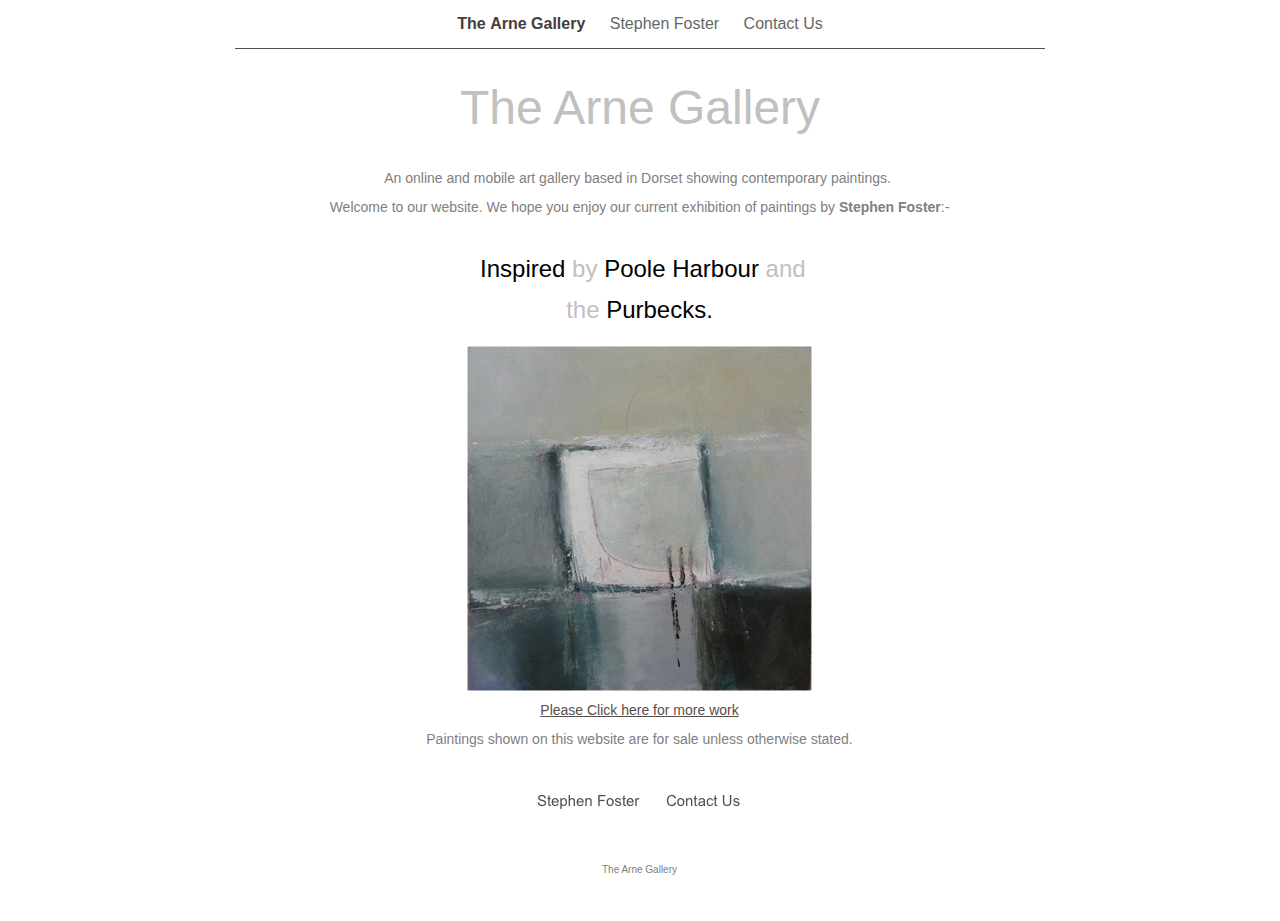
<file: index.html>
<?xml version="1.0" encoding="UTF-8"?><!DOCTYPE html PUBLIC "-//W3C//DTD XHTML 1.0 Transitional//EN" "http://www.w3.org/TR/xhtml1/DTD/xhtml1-transitional.dtd"><html xmlns="http://www.w3.org/1999/xhtml"><head><title></title><meta http-equiv="refresh" content="0;url= The_Arne_Gallery.html" /></head><body></body></html>
</file>
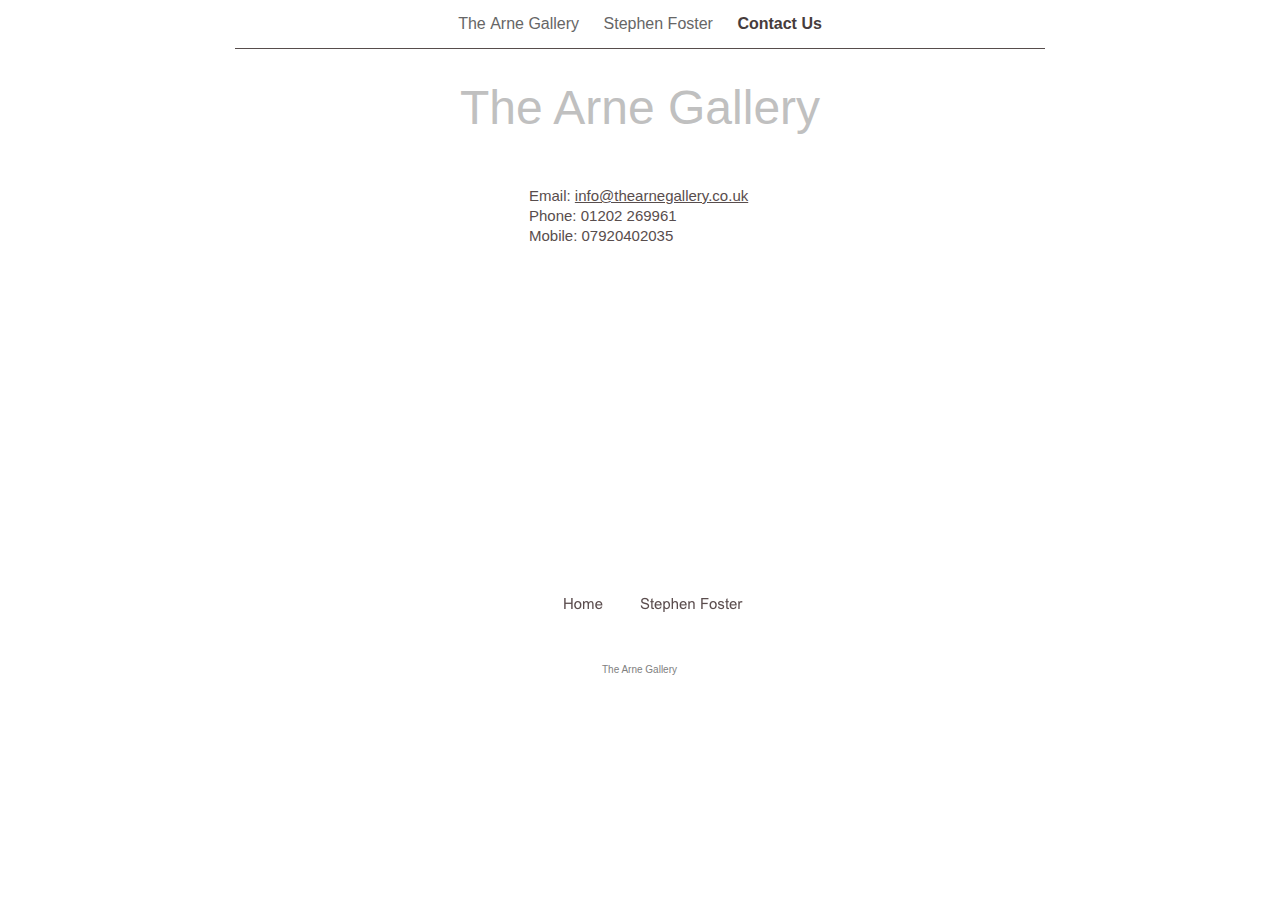
<file: Contact_Us.html>
<?xml version="1.0" encoding="UTF-8"?>
<!DOCTYPE html PUBLIC "-//W3C//DTD XHTML 1.0 Transitional//EN" "http://www.w3.org/TR/xhtml1/DTD/xhtml1-transitional.dtd">


<html xmlns="http://www.w3.org/1999/xhtml" xml:lang="en" lang="en">
  <head><meta http-equiv="Content-Type" content="text/html; charset=UTF-8" />
    
    <meta name="Generator" content="iWeb 3.0.4" />
    <meta name="iWeb-Build" content="local-build-20130107" />
    <meta http-equiv="X-UA-Compatible" content="IE=EmulateIE7" />
    <meta name="viewport" content="width=900" />
    <title>The Arne Gallery</title>
    <link rel="stylesheet" type="text/css" media="screen,print" href="Contact_Us_files/Contact_Us.css" />
    <!--[if lt IE 8]><link rel='stylesheet' type='text/css' media='screen,print' href='Contact_Us_files/Contact_UsIE.css'/><![endif]-->
    <!--[if gte IE 8]><link rel='stylesheet' type='text/css' media='screen,print' href='Media/IE8.css'/><![endif]-->
    <script type="text/javascript" src="Scripts/iWebSite.js"></script>
    <script type="text/javascript" src="Scripts/Widgets/SharedResources/WidgetCommon.js"></script>
    <script type="text/javascript" src="Scripts/Widgets/Navbar/navbar.js"></script>
    <script type="text/javascript" src="Contact_Us_files/Contact_Us.js"></script>
  </head>
  <body style="background: rgb(255, 255, 255); margin: 0pt; " onload="onPageLoad();" onunload="onPageUnload();">
    <div style="text-align: center; ">
      <div style="margin-bottom: 0px; margin-left: auto; margin-right: auto; margin-top: 0px; overflow: hidden; position: relative; word-wrap: break-word;  background: rgb(255, 255, 255); text-align: left; width: 900px; " id="body_content">
        <div style="margin-left: 0px; position: relative; width: 900px; z-index: 0; " id="nav_layer">
          <div style="height: 0px; line-height: 0px; " class="bumper"> </div>
          <div class="com-apple-iweb-widget-navbar flowDefining" id="widget0" style="margin-left: 35px; margin-top: 0px; opacity: 1.00; position: relative; width: 830px; z-index: 1; ">
    
            <div id="widget0-navbar" class="navbar">

      
              <div id="widget0-bg" class="navbar-bg">

        
                <ul id="widget0-navbar-list" class="navbar-list">
 <li></li> 
</ul>
                
      
</div>
              
    
</div>
          </div>
          <script type="text/javascript"><!--//--><![CDATA[//><!--
new NavBar('widget0', 'Scripts/Widgets/Navbar', 'Scripts/Widgets/SharedResources', '.', {"path-to-root": "", "navbar-css": ".navbar {\n\tfont-family: Arial, sans-serif;\n\tfont-size: 1em;\n\tcolor: #666;\n\tmargin: 9px 0px 6px 0px;\n\tline-height: 30px;\n}\n\n.navbar-bg {\n\ttext-align: center;\n}\n\n.navbar-bg ul {\n\tlist-style: none;\n\tmargin: 0px;\n\tpadding: 0px;\n}\n\n\nli {\n\tlist-style-type: none;\n\tdisplay: inline;\n\tpadding: 0px 10px 0px 10px;\n}\n\n\nli a {\n\ttext-decoration: none;\n\tcolor: #666;\n}\n\nli a:visited {\n\ttext-decoration: none;\n\tcolor: #666;\n}\n\nli a:hover\r{\r\n \tcolor: #463C3C;\n\ttext-decoration: none;\r}\n\n\nli.current-page a\r{\r\t color: #463C3C;\n\ttext-decoration: none;\n\tfont-weight: bold;\r\r}\n", "current-page-GUID": "5C5B851E-18E9-443E-B32F-F0ECB9DEE9B2", "isCollectionPage": "NO"});
//--><!]]></script>
          <div style="clear: both; height: 0px; line-height: 0px; " class="spacer"> </div>
        </div>
        <div style="height: 96px; margin-left: 0px; position: relative; width: 900px; z-index: 10; " id="header_layer">
          <div style="height: 0px; line-height: 0px; " class="bumper"> </div>
          <div style="height: 1px; width: 810px;  height: 1px; left: 45px; position: absolute; top: 3px; width: 810px; z-index: 1; " class="tinyText">
            <div style="position: relative; width: 810px; ">
              <img src="Contact_Us_files/shapeimage_1.jpg" alt="" style="height: 1px; left: 0px; position: absolute; top: 0px; width: 810px; " />
            </div>
          </div>
          


          <div id="id1" style="height: 66px; left: 135px; position: absolute; top: 30px; width: 630px; z-index: 1; " class="style_SkipStroke shape-with-text">
            <div class="text-content style_External_630_66" style="padding: 0px; ">
              <div class="style">
                <p style="padding-bottom: 0pt; padding-top: 0pt; " class="paragraph_style">The Arne Gallery</p>
              </div>
            </div>
          </div>
        </div>
        <div style="margin-left: 0px; position: relative; width: 900px; z-index: 5; " id="body_layer">
          <div style="height: 0px; line-height: 0px; " class="bumper"> </div>
          <div id="id2" style="height: 100px; left: 335px; position: absolute; top: 41px; width: 230px; z-index: 1; " class="style_SkipStroke_1 shape-with-text">
            <div class="text-content graphic_textbox_layout_style_default_External_230_100" style="padding: 0px; ">
              <div class="graphic_textbox_layout_style_default">
                <p style="padding-top: 0pt; " class="Body">Email: <a title="mailto:info@thearnegallery.co.uk" href="mailto:info@thearnegallery.co.uk">info@thearnegallery.co.uk</a><br /></p>
                <p class="Body">Phone: 01202 269961<br /></p>
                <p style="padding-bottom: 0pt; " class="Body">Mobile: 07920402035</p>
              </div>
            </div>
          </div>
          


          <div class="tinyText" style="height: 30px; left: 446px; position: absolute; top: 448px; width: 112px; z-index: 1; ">
            <img usemap="#map1" id="shapeimage_2" src="Contact_Us_files/shapeimage_2.png" style="border: none; height: 38px; left: -5px; position: absolute; top: -5px; width: 122px; z-index: 1; " alt="Stephen Foster" title="" /><map name="map1" id="map1"><area href="Stephen_Foster.html" title="Stephen_Foster.html" alt="Stephen_Foster.html" coords="5, 5, 117, 35" /></map>
          </div>
          


          <div class="tinyText" style="height: 30px; left: 369px; position: absolute; top: 448px; width: 51px; z-index: 1; ">
            <img usemap="#map2" id="shapeimage_3" src="Contact_Us_files/shapeimage_3.png" style="border: none; height: 38px; left: -5px; position: absolute; top: -5px; width: 61px; z-index: 1; " alt="Home" title="" /><map name="map2" id="map2"><area href="The_Arne_Gallery.html" title="The_Arne_Gallery.html" alt="The_Arne_Gallery.html" coords="5, 5, 56, 35" /></map>
          </div>
          <div style="height: 480px; line-height: 480px; " class="spacer"> </div>
        </div>
        <div style="height: 100px; margin-left: 0px; position: relative; width: 900px; z-index: 15; " id="footer_layer">
          <div style="height: 0px; line-height: 0px; " class="bumper"> </div>
          <div id="id3" style="height: 24px; left: 359px; position: absolute; top: 38px; width: 181px; z-index: 1; " class="style_SkipStroke_2 shape-with-text">
            <div class="text-content style_External_181_24" style="padding: 0px; ">
              <div class="style_1">
                <p style="padding-bottom: 0pt; padding-top: 0pt; " class="paragraph_style_1"><span style="line-height: 14px; " class="style_2">The Arne Gallery</span></p>
              </div>
            </div>
          </div>
        </div>
      </div>
    </div>
  </body>
</html>
</file>
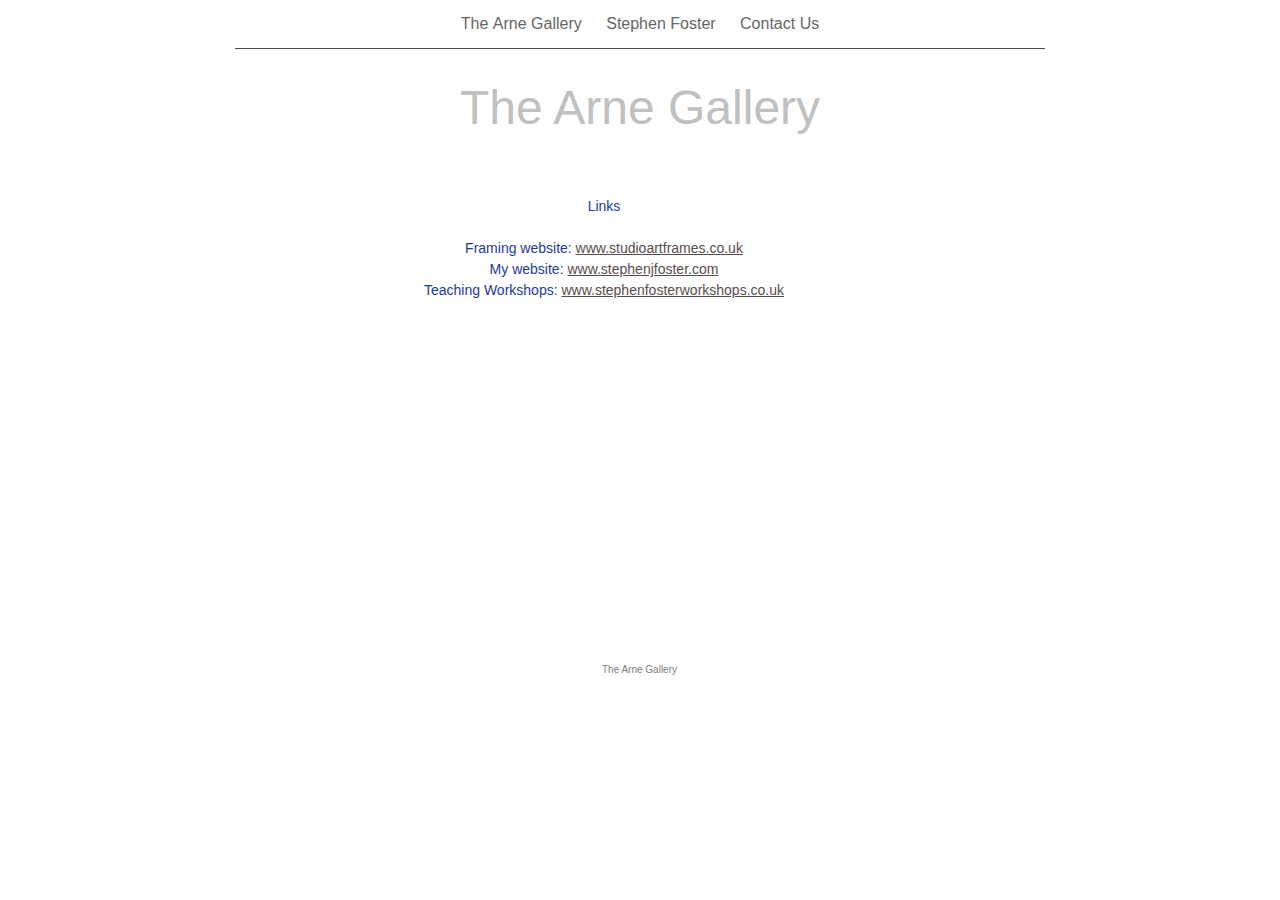
<file: Links.html>
<?xml version="1.0" encoding="UTF-8"?>
<!DOCTYPE html PUBLIC "-//W3C//DTD XHTML 1.0 Transitional//EN" "http://www.w3.org/TR/xhtml1/DTD/xhtml1-transitional.dtd">


<html xmlns="http://www.w3.org/1999/xhtml" xml:lang="en" lang="en">
  <head><meta http-equiv="Content-Type" content="text/html; charset=UTF-8" />
    
    <meta name="Generator" content="iWeb 3.0.4" />
    <meta name="iWeb-Build" content="local-build-20130107" />
    <meta http-equiv="X-UA-Compatible" content="IE=EmulateIE7" />
    <meta name="viewport" content="width=900" />
    <title>The Arne Gallery</title>
    <link rel="stylesheet" type="text/css" media="screen,print" href="Links_files/Links.css" />
    <!--[if lt IE 8]><link rel='stylesheet' type='text/css' media='screen,print' href='Links_files/LinksIE.css'/><![endif]-->
    <!--[if gte IE 8]><link rel='stylesheet' type='text/css' media='screen,print' href='Media/IE8.css'/><![endif]-->
    <script type="text/javascript" src="Scripts/iWebSite.js"></script>
    <script type="text/javascript" src="Scripts/Widgets/SharedResources/WidgetCommon.js"></script>
    <script type="text/javascript" src="Scripts/Widgets/Navbar/navbar.js"></script>
    <script type="text/javascript" src="Links_files/Links.js"></script>
  </head>
  <body style="background: rgb(255, 255, 255); margin: 0pt; " onload="onPageLoad();" onunload="onPageUnload();">
    <div style="text-align: center; ">
      <div style="margin-bottom: 0px; margin-left: auto; margin-right: auto; margin-top: 0px; overflow: hidden; position: relative; word-wrap: break-word;  background: rgb(255, 255, 255); text-align: left; width: 900px; " id="body_content">
        <div style="margin-left: 0px; position: relative; width: 900px; z-index: 0; " id="nav_layer">
          <div style="height: 0px; line-height: 0px; " class="bumper"> </div>
          <div class="com-apple-iweb-widget-navbar flowDefining" id="widget0" style="margin-left: 35px; margin-top: 0px; opacity: 1.00; position: relative; width: 830px; z-index: 1; ">
    
            <div id="widget0-navbar" class="navbar">

      
              <div id="widget0-bg" class="navbar-bg">

        
                <ul id="widget0-navbar-list" class="navbar-list">
 <li></li> 
</ul>
                
      
</div>
              
    
</div>
          </div>
          <script type="text/javascript"><!--//--><![CDATA[//><!--
new NavBar('widget0', 'Scripts/Widgets/Navbar', 'Scripts/Widgets/SharedResources', '.', {"path-to-root": "", "navbar-css": ".navbar {\n\tfont-family: Arial, sans-serif;\n\tfont-size: 1em;\n\tcolor: #666;\n\tmargin: 9px 0px 6px 0px;\n\tline-height: 30px;\n}\n\n.navbar-bg {\n\ttext-align: center;\n}\n\n.navbar-bg ul {\n\tlist-style: none;\n\tmargin: 0px;\n\tpadding: 0px;\n}\n\n\nli {\n\tlist-style-type: none;\n\tdisplay: inline;\n\tpadding: 0px 10px 0px 10px;\n}\n\n\nli a {\n\ttext-decoration: none;\n\tcolor: #666;\n}\n\nli a:visited {\n\ttext-decoration: none;\n\tcolor: #666;\n}\n\nli a:hover\r{\r\n \tcolor: #463C3C;\n\ttext-decoration: none;\r}\n\n\nli.current-page a\r{\r\t color: #463C3C;\n\ttext-decoration: none;\n\tfont-weight: bold;\r\r}\n", "current-page-GUID": "C96F7E11-4A3D-4E47-8D1B-679D85E66A0F", "isCollectionPage": "NO"});
//--><!]]></script>
          <div style="clear: both; height: 0px; line-height: 0px; " class="spacer"> </div>
        </div>
        <div style="height: 96px; margin-left: 0px; position: relative; width: 900px; z-index: 10; " id="header_layer">
          <div style="height: 0px; line-height: 0px; " class="bumper"> </div>
          <div style="height: 1px; width: 810px;  height: 1px; left: 45px; position: absolute; top: 3px; width: 810px; z-index: 1; " class="tinyText">
            <div style="position: relative; width: 810px; ">
              <img src="Links_files/shapeimage_1.jpg" alt="" style="height: 1px; left: 0px; position: absolute; top: 0px; width: 810px; " />
            </div>
          </div>
          


          <div id="id1" style="height: 66px; left: 135px; position: absolute; top: 30px; width: 630px; z-index: 1; " class="style_SkipStroke shape-with-text">
            <div class="text-content style_External_630_66" style="padding: 0px; ">
              <div class="style">
                <p style="padding-bottom: 0pt; padding-top: 0pt; " class="paragraph_style">The Arne Gallery</p>
              </div>
            </div>
          </div>
        </div>
        <div style="margin-left: 0px; position: relative; width: 900px; z-index: 5; " id="body_layer">
          <div style="height: 0px; line-height: 0px; " class="bumper"> </div>
          <div id="id2" style="height: 151px; left: 185px; position: absolute; top: 51px; width: 458px; z-index: 1; " class="style_SkipStroke_1 shape-with-text">
            <div class="text-content graphic_textbox_layout_style_default_External_458_151" style="padding: 0px; ">
              <div class="graphic_textbox_layout_style_default">
                <p style="padding-top: 0pt; " class="paragraph_style_1">Links<br /></p>
                <p class="paragraph_style_1"> <br /></p>
                <p class="paragraph_style_1">Framing website: <a title="http://stephenjfoster.us4.list-manage1.com/track/click?u=653d0292a939ddac9b55a6c0a&amp;id=831e74eee6&amp;e=3d2fd43b31" href="http://stephenjfoster.us4.list-manage1.com/track/click?u=653d0292a939ddac9b55a6c0a&amp;id=831e74eee6&amp;e=3d2fd43b31">www.studioartframes.co.uk</a><br /></p>
                <p class="paragraph_style_1">My website: <a title="http://stephenjfoster.us4.list-manage.com/track/click?u=653d0292a939ddac9b55a6c0a&amp;id=2cb49c782d&amp;e=3d2fd43b31" href="http://stephenjfoster.us4.list-manage.com/track/click?u=653d0292a939ddac9b55a6c0a&amp;id=2cb49c782d&amp;e=3d2fd43b31">www.stephenjfoster.com</a><br /></p>
                <p style="padding-bottom: 0pt; " class="paragraph_style_1">Teaching Workshops: <a title="http://www.stephenfosterworkshops.co.uk" href="http://www.stephenfosterworkshops.co.uk">www.stephenfosterworkshops.co.uk</a></p>
              </div>
            </div>
          </div>
          <div style="height: 480px; line-height: 480px; " class="spacer"> </div>
        </div>
        <div style="height: 100px; margin-left: 0px; position: relative; width: 900px; z-index: 15; " id="footer_layer">
          <div style="height: 0px; line-height: 0px; " class="bumper"> </div>
          <div id="id3" style="height: 24px; left: 359px; position: absolute; top: 38px; width: 181px; z-index: 1; " class="style_SkipStroke_2 shape-with-text">
            <div class="text-content style_External_181_24" style="padding: 0px; ">
              <div class="style_1">
                <p style="padding-bottom: 0pt; padding-top: 0pt; " class="paragraph_style_2"><span style="line-height: 14px; " class="style_2">The Arne Gallery</span></p>
              </div>
            </div>
          </div>
        </div>
      </div>
    </div>
  </body>
</html>
</file>
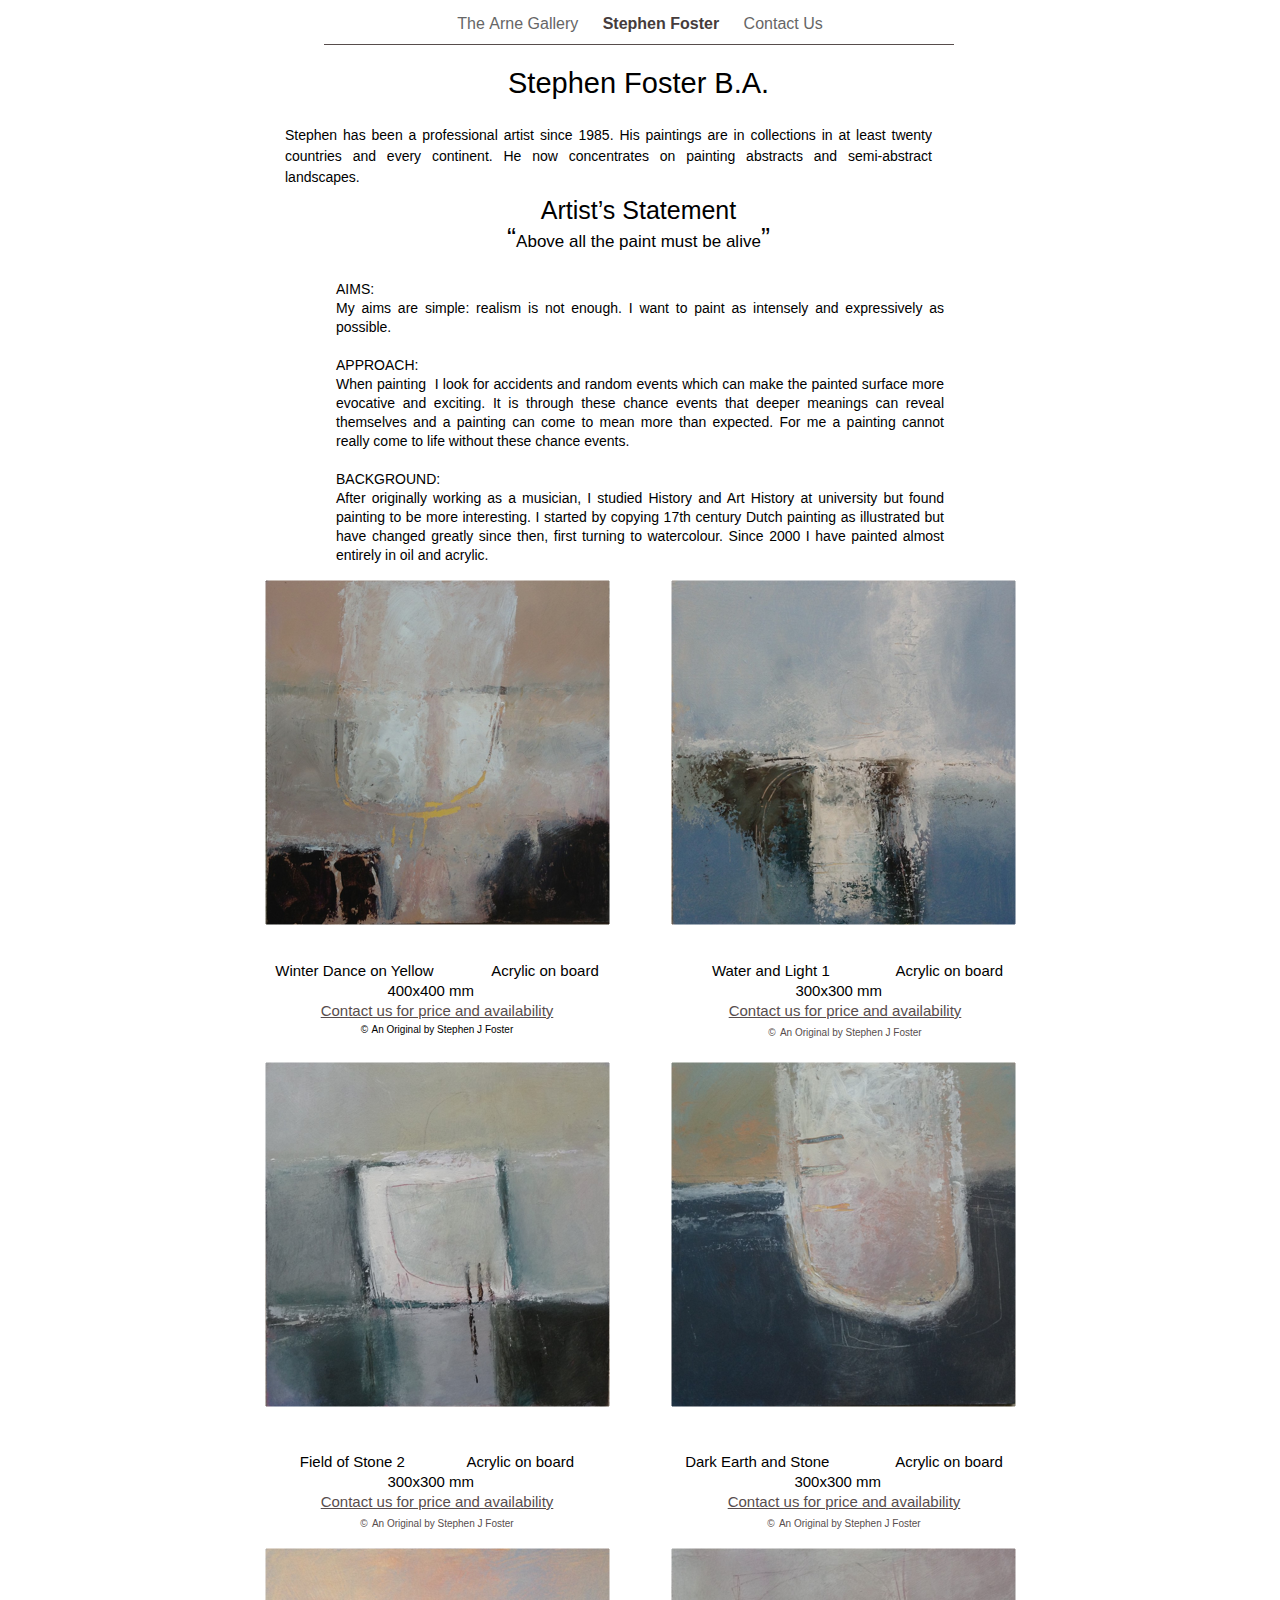
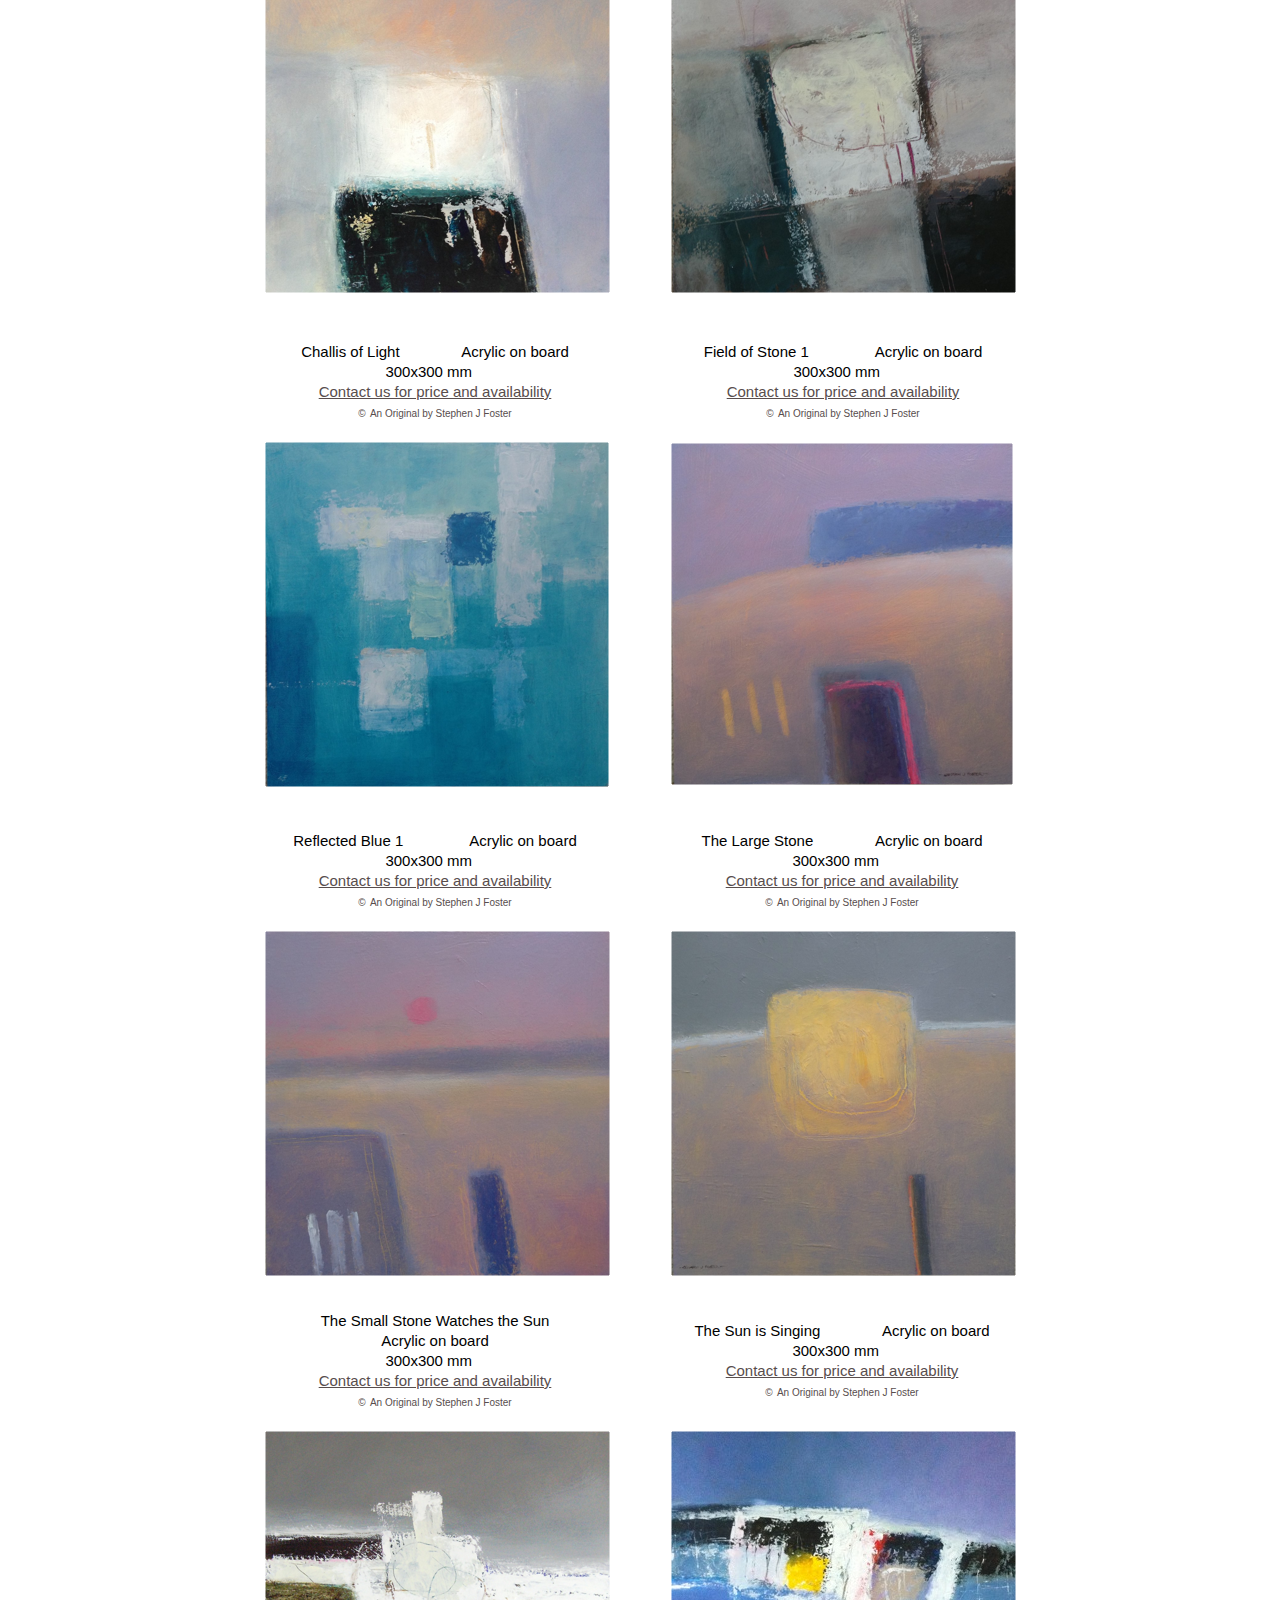
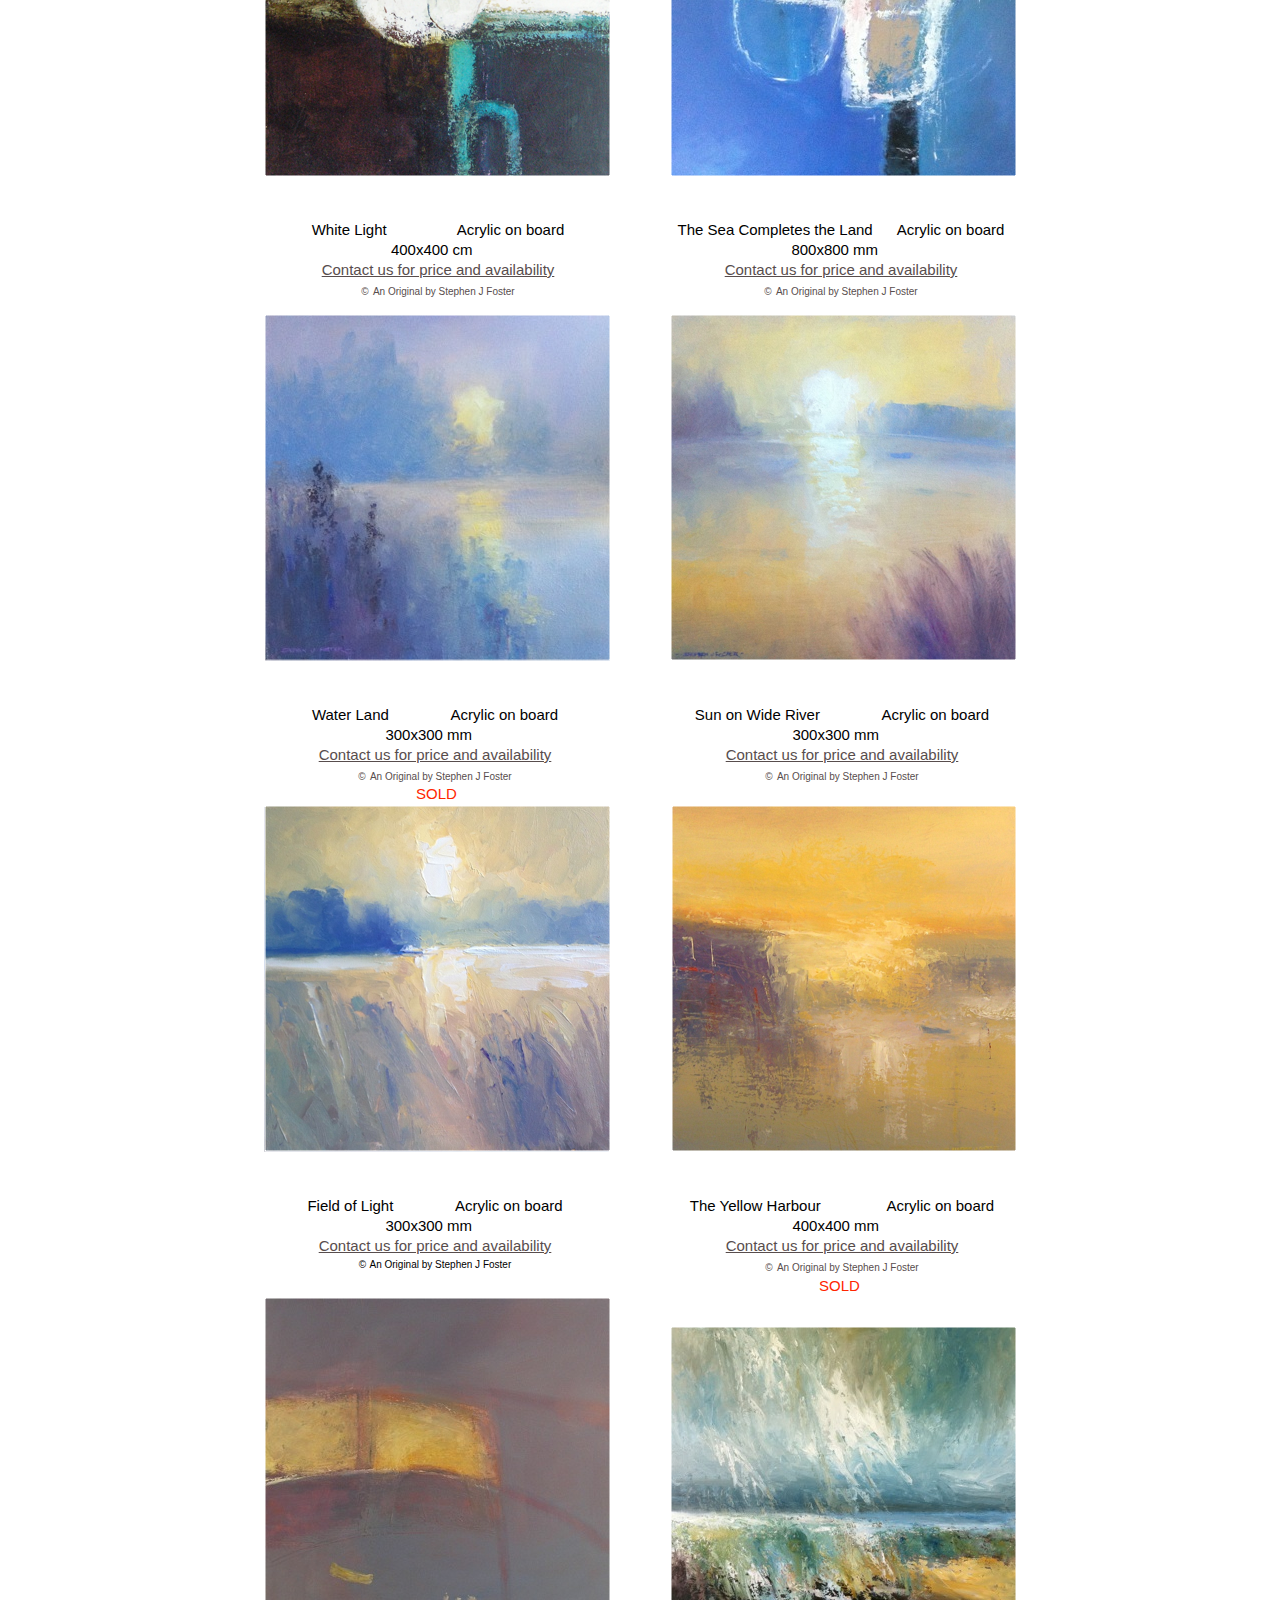
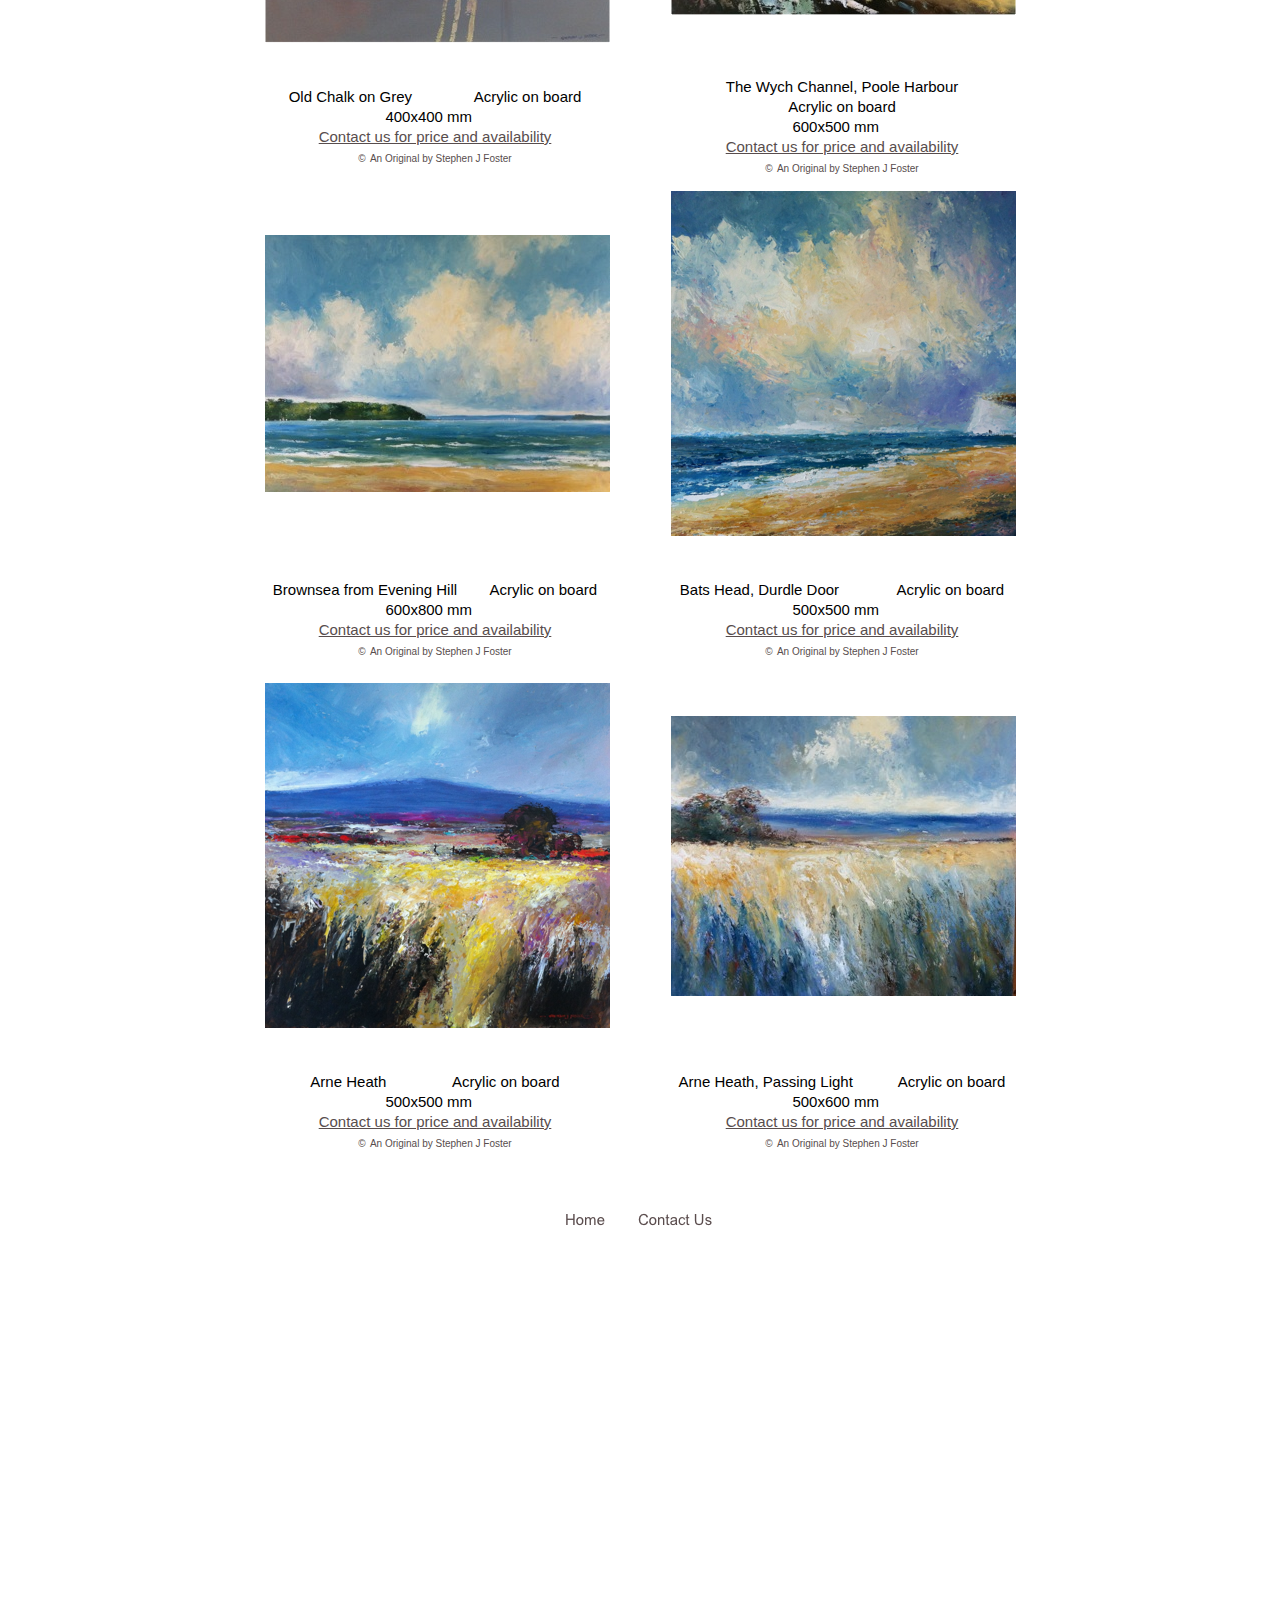
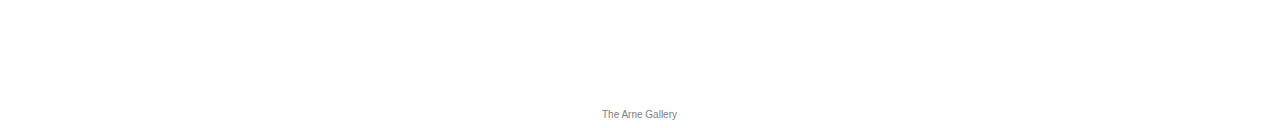
<file: Stephen_Foster.html>
<?xml version="1.0" encoding="UTF-8"?>
<!DOCTYPE html PUBLIC "-//W3C//DTD XHTML 1.0 Transitional//EN" "http://www.w3.org/TR/xhtml1/DTD/xhtml1-transitional.dtd">


<html xmlns="http://www.w3.org/1999/xhtml" xml:lang="en" lang="en">
  <head><meta http-equiv="Content-Type" content="text/html; charset=UTF-8" />
    
    <meta name="Generator" content="iWeb 3.0.4" />
    <meta name="iWeb-Build" content="local-build-20130107" />
    <meta http-equiv="X-UA-Compatible" content="IE=EmulateIE7" />
    <meta name="viewport" content="width=800" />
    <title>Stephen Foster</title>
    <link rel="stylesheet" type="text/css" media="screen,print" href="Stephen_Foster_files/Stephen_Foster.css" />
    <!--[if lt IE 8]><link rel='stylesheet' type='text/css' media='screen,print' href='Stephen_Foster_files/Stephen_FosterIE.css'/><![endif]-->
    <!--[if gte IE 8]><link rel='stylesheet' type='text/css' media='screen,print' href='Media/IE8.css'/><![endif]-->
    <script type="text/javascript" src="Scripts/iWebSite.js"></script>
    <script type="text/javascript" src="Scripts/Widgets/SharedResources/WidgetCommon.js"></script>
    <script type="text/javascript" src="Scripts/Widgets/Navbar/navbar.js"></script>
    <script type="text/javascript" src="Scripts/iWebImage.js"></script>
    <script type="text/javascript" src="Stephen_Foster_files/Stephen_Foster.js"></script>
  </head>
  <body style="background: rgb(255, 255, 255); margin: 0pt; " onload="onPageLoad();" onunload="onPageUnload();">
    <div style="text-align: center; ">
      <div style="margin-bottom: 0px; margin-left: auto; margin-right: auto; margin-top: 0px; overflow: hidden; position: relative; word-wrap: break-word;  background: transparent; text-align: left; width: 800px; " id="body_content">
        <div style="float: left; height: 0px; line-height: 0px; margin-left: 0px; position: relative; width: 800px; z-index: 10; " id="header_layer">
          <div style="height: 0px; line-height: 0px; " class="bumper"> </div>
        </div>
        <div style="margin-left: 0px; position: relative; width: 800px; z-index: 0; " id="nav_layer">
          <div style="height: 0px; line-height: 0px; " class="bumper"> </div>
          <div class="com-apple-iweb-widget-navbar flowDefining" id="widget0" style="margin-left: 63px; margin-top: 0px; opacity: 1.00; position: relative; width: 674px; z-index: 1; ">
    
            <div id="widget0-navbar" class="navbar">

      
              <div id="widget0-bg" class="navbar-bg">

        
                <ul id="widget0-navbar-list" class="navbar-list">
 <li></li> 
</ul>
                
      
</div>
              
    
</div>
          </div>
          <script type="text/javascript"><!--//--><![CDATA[//><!--
new NavBar('widget0', 'Scripts/Widgets/Navbar', 'Scripts/Widgets/SharedResources', '.', {"path-to-root": "", "navbar-css": ".navbar {\n\tfont-family: Arial, sans-serif;\n\tfont-size: 1em;\n\tcolor: #666;\n\tmargin: 9px 0px 6px 0px;\n\tline-height: 30px;\n}\n\n.navbar-bg {\n\ttext-align: center;\n}\n\n.navbar-bg ul {\n\tlist-style: none;\n\tmargin: 0px;\n\tpadding: 0px;\n}\n\n\nli {\n\tlist-style-type: none;\n\tdisplay: inline;\n\tpadding: 0px 10px 0px 10px;\n}\n\n\nli a {\n\ttext-decoration: none;\n\tcolor: #666;\n}\n\nli a:visited {\n\ttext-decoration: none;\n\tcolor: #666;\n}\n\nli a:hover\r{\r\n \tcolor: #463C3C;\n\ttext-decoration: none;\r}\n\n\nli.current-page a\r{\r\t color: #463C3C;\n\ttext-decoration: none;\n\tfont-weight: bold;\r\r}\n", "current-page-GUID": "CC3C1F9E-E5CE-410D-A14F-8D01F12A8263", "isCollectionPage": "NO"});
//--><!]]></script>
          <div style="clear: both; height: 0px; line-height: 0px; " class="spacer"> </div>
        </div>
        <div style="margin-left: 0px; position: relative; width: 800px; z-index: 5; " id="body_layer">
          <div style="height: 0px; line-height: 0px; " class="bumper"> </div>
          <div style="height: 1px; width: 630px;  height: 1px; left: 84px; position: absolute; top: -1px; width: 630px; z-index: 1; " class="tinyText">
            <div style="position: relative; width: 630px; ">
              <img src="Stephen_Foster_files/shapeimage_1.jpg" alt="" style="height: 1px; left: 0px; position: absolute; top: 0px; width: 630px; " />
            </div>
          </div>
          


          <div id="id1" style="height: 44px; left: 264px; position: absolute; top: 16px; width: 271px; z-index: 1; " class="style_SkipStroke shape-with-text">
            <div class="text-content graphic_textbox_layout_style_default_External_271_44" style="padding: 0px; ">
              <div class="graphic_textbox_layout_style_default">
                <p style="padding-bottom: 0pt; padding-top: 0pt; " class="paragraph_style">Stephen Foster B.A.</p>
              </div>
            </div>
          </div>
          


          <div id="id2" style="height: 106px; left: 437px; position: absolute; top: 912px; width: 336px; z-index: 1; " class="style_SkipStroke shape-with-text">
            <div class="text-content graphic_textbox_layout_style_default_External_336_106" style="padding: 0px; ">
              <div class="graphic_textbox_layout_style_default">
                <p style="padding-top: 0pt; " class="paragraph_style_1"><span class="style">       Water and Light 1                Acrylic on board  <br /></span></p>
                <p class="paragraph_style_1"><span class="style">300x300 mm    <br /></span></p>
                <p class="paragraph_style_2"><a title="Contact_Us.html" href="Contact_Us.html">Contact us for price and availability</a> <br /></p>
                <p class="paragraph_style_2"><span style="line-height: 14px; " class="style_1">©</span> <span style="line-height: 14px; " class="style_1">An Original by Stephen J Foster</span><br /></p>
              </div>
            </div>
          </div>
          


          <div id="id3" style="height: 102px; left: 29px; position: absolute; top: 912px; width: 336px; z-index: 1; " class="style_SkipStroke shape-with-text">
            <div class="text-content graphic_textbox_layout_style_default_External_336_102" style="padding: 0px; ">
              <div class="graphic_textbox_layout_style_default">
                <p style="padding-top: 0pt; " class="paragraph_style_2"><span class="style">Winter Dance on Yellow              Acrylic on board <br /></span></p>
                <p class="paragraph_style_2"><span class="style">400x400 mm    <br /></span></p>
                <p class="paragraph_style_2"><a title="Contact_Us.html" href="Contact_Us.html">Contact us for price and availability</a><br /></p>
                <p class="paragraph_style_3"><span style="line-height: 14px; " class="style_1">©</span> <span style="line-height: 14px; " class="style_1">An Original by Stephen J Foster</span><br /></p>
              </div>
            </div>
          </div>
          


          <div style="height: 345px; width: 344px;  height: 345px; left: 25px; position: absolute; top: 1997px; width: 344px; z-index: 1; " class="tinyText stroke_0">
            <div style="position: relative; width: 344px; ">
              <img src="Stephen_Foster_files/shapeimage_2.png" alt="" style="height: 345px; left: 0px; position: absolute; top: 0px; width: 344px; " />
            </div>
          </div>
          


          <div id="id4" style="height: 106px; left: 29px; position: absolute; top: 1403px; width: 336px; z-index: 1; " class="style_SkipStroke shape-with-text">
            <div class="text-content graphic_textbox_layout_style_default_External_336_106" style="padding: 0px; ">
              <div class="graphic_textbox_layout_style_default">
                <p style="padding-top: 0pt; " class="paragraph_style_2"><span class="style">Field of Stone 2               Acrylic on board <br /></span></p>
                <p class="paragraph_style_2"><span class="style">300x300 mm    <br /></span></p>
                <p class="paragraph_style_2"><a title="Contact_Us.html" href="Contact_Us.html">Contact us for price and availability</a> <br /></p>
                <p class="paragraph_style_2"><span style="line-height: 14px; " class="style_1">©</span> <span style="line-height: 14px; " class="style_1">An Original by Stephen J Foster</span><br /></p>
              </div>
            </div>
          </div>
          


          <div style="height: 345px; width: 345px;  height: 345px; left: 431px; position: absolute; top: 1017px; width: 345px; z-index: 1; " class="tinyText stroke_1">
            <div style="position: relative; width: 345px; ">
              <img src="Stephen_Foster_files/shapeimage_3.png" alt="" style="height: 345px; left: 0px; position: absolute; top: 0px; width: 345px; " />
            </div>
          </div>
          


          <div style="height: 345px; width: 345px;  height: 345px; left: 25px; position: absolute; top: 1017px; width: 345px; z-index: 1; " class="tinyText stroke_2">
            <div style="position: relative; width: 345px; ">
              <img src="Stephen_Foster_files/shapeimage_4.png" alt="" style="height: 345px; left: 0px; position: absolute; top: 0px; width: 345px; " />
            </div>
          </div>
          


          <div style="height: 345px; width: 345px;  height: 345px; left: 431px; position: absolute; top: 535px; width: 345px; z-index: 1; " class="tinyText stroke_3">
            <div style="position: relative; width: 345px; ">
              <img src="Stephen_Foster_files/shapeimage_5.png" alt="" style="height: 345px; left: 0px; position: absolute; top: 0px; width: 345px; " />
            </div>
          </div>
          


          <div id="id5" style="height: 106px; left: 436px; position: absolute; top: 1403px; width: 336px; z-index: 1; " class="style_SkipStroke shape-with-text">
            <div class="text-content graphic_textbox_layout_style_default_External_336_106" style="padding: 0px; ">
              <div class="graphic_textbox_layout_style_default">
                <p style="padding-top: 0pt; " class="paragraph_style_2"><span class="style">Dark Earth and Stone                Acrylic on board <br /></span></p>
                <p class="paragraph_style_2"><span class="style">300x300 mm    <br /></span></p>
                <p class="paragraph_style_2"><a title="Contact_Us.html" href="Contact_Us.html">Contact us for price and availability</a> <br /></p>
                <p class="paragraph_style_2"><span style="line-height: 14px; " class="style_1">©</span> <span style="line-height: 14px; " class="style_1">An Original by Stephen J Foster</span><br /></p>
              </div>
            </div>
          </div>
          


          <div id="id6" style="height: 106px; left: 27px; position: absolute; top: 2382px; width: 336px; z-index: 1; " class="style_SkipStroke shape-with-text">
            <div class="text-content graphic_textbox_layout_style_default_External_336_106" style="padding: 0px; ">
              <div class="graphic_textbox_layout_style_default">
                <p style="padding-top: 0pt; " class="paragraph_style_2"><span class="style">Reflected Blue 1                Acrylic on board <br /></span></p>
                <p class="paragraph_style_2"><span class="style">300x300 mm    <br /></span></p>
                <p class="paragraph_style_2"><a title="Contact_Us.html" href="Contact_Us.html">Contact us for price and availability</a> <br /></p>
                <p class="paragraph_style_2"><span style="line-height: 14px; " class="style_1">©</span> <span style="line-height: 14px; " class="style_1">An Original by Stephen J Foster</span><br /></p>
              </div>
            </div>
          </div>
          


          <div id="id7" style="height: 106px; left: 435px; position: absolute; top: 1893px; width: 336px; z-index: 1; " class="style_SkipStroke shape-with-text">
            <div class="text-content graphic_textbox_layout_style_default_External_336_106" style="padding: 0px; ">
              <div class="graphic_textbox_layout_style_default">
                <p style="padding-top: 0pt; " class="paragraph_style_2"><span class="style">Field of Stone 1                Acrylic on board <br /></span></p>
                <p class="paragraph_style_2"><span class="style">300x300 mm    <br /></span></p>
                <p class="paragraph_style_2"><a title="Contact_Us.html" href="Contact_Us.html">Contact us for price and availability</a> <br /></p>
                <p class="paragraph_style_2"><span style="line-height: 14px; " class="style_1">©</span> <span style="line-height: 14px; " class="style_1">An Original by Stephen J Foster</span><br /></p>
              </div>
            </div>
          </div>
          


          <div style="height: 345px; width: 345px;  height: 345px; left: 431px; position: absolute; top: 1503px; width: 345px; z-index: 1; " class="tinyText stroke_4">
            <div style="position: relative; width: 345px; ">
              <img src="Stephen_Foster_files/shapeimage_6.png" alt="" style="height: 345px; left: 0px; position: absolute; top: 0px; width: 345px; " />
            </div>
          </div>
          


          <div style="height: 345px; width: 345px;  height: 345px; left: 25px; position: absolute; top: 535px; width: 345px; z-index: 1; " class="tinyText stroke_5">
            <div style="position: relative; width: 345px; ">
              <img src="Stephen_Foster_files/shapeimage_7.png" alt="" style="height: 345px; left: 0px; position: absolute; top: 0px; width: 345px; " />
            </div>
          </div>
          


          <div id="id8" style="height: 106px; left: 434px; position: absolute; top: 2872px; width: 336px; z-index: 1; " class="style_SkipStroke shape-with-text">
            <div class="text-content graphic_textbox_layout_style_default_External_336_106" style="padding: 0px; ">
              <div class="graphic_textbox_layout_style_default">
                <p style="padding-top: 0pt; " class="paragraph_style_2"><span class="style">The Sun is Singing               Acrylic on board <br /></span></p>
                <p class="paragraph_style_2"><span class="style">300x300 mm    <br /></span></p>
                <p class="paragraph_style_2"><a title="Contact_Us.html" href="Contact_Us.html">Contact us for price and availability</a> <br /></p>
                <p class="paragraph_style_2"><span style="line-height: 14px; " class="style_1">©</span> <span style="line-height: 14px; " class="style_1">An Original by Stephen J Foster</span><br /></p>
              </div>
            </div>
          </div>
          


          <div id="id9" style="height: 106px; left: 434px; position: absolute; top: 2382px; width: 336px; z-index: 1; " class="style_SkipStroke shape-with-text">
            <div class="text-content graphic_textbox_layout_style_default_External_336_106" style="padding: 0px; ">
              <div class="graphic_textbox_layout_style_default">
                <p style="padding-top: 0pt; " class="paragraph_style_2"><span class="style">The Large Stone               Acrylic on board <br /></span></p>
                <p class="paragraph_style_2"><span class="style">300x300 mm    <br /></span></p>
                <p class="paragraph_style_2"><a title="Contact_Us.html" href="Contact_Us.html">Contact us for price and availability</a> <br /></p>
                <p class="paragraph_style_2"><span style="line-height: 14px; " class="style_1">©</span> <span style="line-height: 14px; " class="style_1">An Original by Stephen J Foster</span><br /></p>
              </div>
            </div>
          </div>
          


          <div style="height: 342px; width: 342px;  height: 342px; left: 431px; position: absolute; top: 1998px; width: 342px; z-index: 1; " class="tinyText stroke_6">
            <div style="position: relative; width: 342px; ">
              <img src="Stephen_Foster_files/shapeimage_8.png" alt="" style="height: 342px; left: 0px; position: absolute; top: 0px; width: 342px; " />
            </div>
          </div>
          


          <div style="height: 345px; width: 345px;  height: 345px; left: 431px; position: absolute; top: 2486px; width: 345px; z-index: 1; " class="tinyText stroke_7">
            <div style="position: relative; width: 345px; ">
              <img src="Stephen_Foster_files/shapeimage_9.png" alt="" style="height: 345px; left: 0px; position: absolute; top: 0px; width: 345px; " />
            </div>
          </div>
          


          <div id="id10" style="height: 126px; left: 27px; position: absolute; top: 2862px; width: 336px; z-index: 1; " class="style_SkipStroke shape-with-text">
            <div class="text-content graphic_textbox_layout_style_default_External_336_126" style="padding: 0px; ">
              <div class="graphic_textbox_layout_style_default">
                <p style="padding-top: 0pt; " class="paragraph_style_2"><span class="style">The Small Stone Watches the Sun<br /></span></p>
                <p class="paragraph_style_2"><span class="style">Acrylic on board <br /></span></p>
                <p class="paragraph_style_2"><span class="style">300x300 mm    <br /></span></p>
                <p class="paragraph_style_2"><a title="Contact_Us.html" href="Contact_Us.html">Contact us for price and availability</a> <br /></p>
                <p class="paragraph_style_2"><span style="line-height: 14px; " class="style_1">©</span> <span style="line-height: 14px; " class="style_1">An Original by Stephen J Foster</span><br /></p>
              </div>
            </div>
          </div>
          


          <div id="id11" style="height: 106px; left: 433px; position: absolute; top: 3371px; width: 336px; z-index: 1; " class="style_SkipStroke shape-with-text">
            <div class="text-content graphic_textbox_layout_style_default_External_336_106" style="padding: 0px; ">
              <div class="graphic_textbox_layout_style_default">
                <p style="padding-top: 0pt; " class="paragraph_style_2"><span class="style">The Sea Completes the Land      Acrylic on board <br /></span></p>
                <p class="paragraph_style_2"><span class="style">800x800 mm    <br /></span></p>
                <p class="paragraph_style_2"><a title="Contact_Us.html" href="Contact_Us.html">Contact us for price and availability</a> <br /></p>
                <p class="paragraph_style_2"><span style="line-height: 14px; " class="style_1">©</span> <span style="line-height: 14px; " class="style_1">An Original by Stephen J Foster</span><br /></p>
              </div>
            </div>
          </div>
          


          <div style="height: 345px; width: 345px;  height: 345px; left: 25px; position: absolute; top: 2486px; width: 345px; z-index: 1; " class="tinyText stroke_8">
            <div style="position: relative; width: 345px; ">
              <img src="Stephen_Foster_files/shapeimage_10.png" alt="" style="height: 345px; left: 0px; position: absolute; top: 0px; width: 345px; " />
            </div>
          </div>
          


          <div style="height: 345px; width: 345px;  height: 345px; left: 431px; position: absolute; top: 2986px; width: 345px; z-index: 1; " class="tinyText style_SkipStroke_1 stroke_9">
            <img src="Stephen_Foster_files/photo.jpg" alt="" style="border: none; height: 345px; width: 345px; " />
          </div>
          


          <div id="id12" style="height: 106px; left: 27px; position: absolute; top: 3856px; width: 336px; z-index: 1; " class="style_SkipStroke shape-with-text">
            <div class="text-content graphic_textbox_layout_style_default_External_336_106" style="padding: 0px; ">
              <div class="graphic_textbox_layout_style_default">
                <p style="padding-top: 0pt; " class="paragraph_style_2"><span class="style">Water Land               Acrylic on board <br /></span></p>
                <p class="paragraph_style_2"><span class="style">300x300 mm    <br /></span></p>
                <p class="paragraph_style_2"><a title="Contact_Us.html" href="Contact_Us.html">Contact us for price and availability</a> <br /></p>
                <p class="paragraph_style_2"><span style="line-height: 14px; " class="style_1">©</span> <span style="line-height: 14px; " class="style_1">An Original by Stephen J Foster</span><br /></p>
              </div>
            </div>
          </div>
          


          <div id="id13" style="height: 106px; left: 434px; position: absolute; top: 3856px; width: 336px; z-index: 1; " class="style_SkipStroke shape-with-text">
            <div class="text-content graphic_textbox_layout_style_default_External_336_106" style="padding: 0px; ">
              <div class="graphic_textbox_layout_style_default">
                <p style="padding-top: 0pt; " class="paragraph_style_2"><span class="style">Sun on Wide River               Acrylic on board <br /></span></p>
                <p class="paragraph_style_2"><span class="style">300x300 mm    <br /></span></p>
                <p class="paragraph_style_2"><a title="Contact_Us.html" href="Contact_Us.html">Contact us for price and availability</a> <br /></p>
                <p class="paragraph_style_2"><span style="line-height: 14px; " class="style_1">©</span> <span style="line-height: 14px; " class="style_1">An Original by Stephen J Foster</span><br /></p>
              </div>
            </div>
          </div>
          


          <div style="height: 345px; width: 345px;  height: 345px; left: 25px; position: absolute; top: 3470px; width: 345px; z-index: 1; " class="tinyText style_SkipStroke_2 stroke_10">
            <img src="Stephen_Foster_files/photo_1.jpg" alt="" style="border: none; height: 346px; width: 345px; " />
          </div>
          


          <div style="height: 345px; width: 345px;  height: 345px; left: 431px; position: absolute; top: 3470px; width: 345px; z-index: 1; " class="tinyText stroke_11">
            <div style="position: relative; width: 345px; ">
              <img src="Stephen_Foster_files/shapeimage_11.png" alt="" style="height: 345px; left: 0px; position: absolute; top: 0px; width: 345px; " />
            </div>
          </div>
          


          <div id="id14" style="height: 102px; left: 27px; position: absolute; top: 4347px; width: 336px; z-index: 1; " class="style_SkipStroke shape-with-text">
            <div class="text-content graphic_textbox_layout_style_default_External_336_102" style="padding: 0px; ">
              <div class="graphic_textbox_layout_style_default">
                <p style="padding-top: 0pt; " class="paragraph_style_2"><span class="style">Field of Light               Acrylic on board <br /></span></p>
                <p class="paragraph_style_2"><span class="style">300x300 mm    <br /></span></p>
                <p class="paragraph_style_3"><a title="Contact_Us.html" href="Contact_Us.html" style="line-height: 20px; " class="style_2">Contact us for price and availability</a><span style="line-height: 20px; " class="style_3"> <br /></span></p>
                <p class="paragraph_style_3"><span style="line-height: 14px; " class="style_1">©</span> <span style="line-height: 14px; " class="style_1">An Original by Stephen J Foster</span><br /></p>
              </div>
            </div>
          </div>
          


          <div id="id15" style="height: 106px; left: 434px; position: absolute; top: 4347px; width: 336px; z-index: 1; " class="style_SkipStroke shape-with-text">
            <div class="text-content graphic_textbox_layout_style_default_External_336_106" style="padding: 0px; ">
              <div class="graphic_textbox_layout_style_default">
                <p style="padding-top: 0pt; " class="paragraph_style_2"><span class="style">The Yellow Harbour                Acrylic on board <br /></span></p>
                <p class="paragraph_style_2"><span class="style">400x400 mm    <br /></span></p>
                <p class="paragraph_style_2"><a title="Contact_Us.html" href="Contact_Us.html">Contact us for price and availability</a> <br /></p>
                <p class="paragraph_style_2"><span style="line-height: 14px; " class="style_1">©</span> <span style="line-height: 14px; " class="style_1">An Original by Stephen J Foster</span><br /></p>
              </div>
            </div>
          </div>
          


          <div style="height: 345px; width: 345px;  height: 345px; left: 24px; position: absolute; top: 3961px; width: 345px; z-index: 1; " class="tinyText style_SkipStroke_2 stroke_12">
            <img src="Stephen_Foster_files/photo_2.jpg" alt="" style="border: none; height: 346px; width: 345px; " />
          </div>
          


          <div style="height: 345px; width: 345px;  height: 345px; left: 25px; position: absolute; top: 3961px; width: 345px; z-index: 1; " class="tinyText stroke_13">
            <div style="position: relative; width: 345px; ">
              <img src="Stephen_Foster_files/shapeimage_12.png" alt="" style="height: 345px; left: 0px; position: absolute; top: 0px; width: 345px; " />
            </div>
          </div>
          


          <div style="height: 345px; width: 344px;  height: 345px; left: 432px; position: absolute; top: 3961px; width: 344px; z-index: 1; " class="tinyText stroke_14">
            <div style="position: relative; width: 344px; ">
              <img src="Stephen_Foster_files/shapeimage_13.png" alt="" style="height: 345px; left: 0px; position: absolute; top: 0px; width: 344px; " />
            </div>
          </div>
          


          <div style="height: 344px; width: 345px;  height: 344px; left: 25px; position: absolute; top: 4453px; width: 345px; z-index: 1; " class="tinyText style_SkipStroke_2 stroke_15">
            <img src="Stephen_Foster_files/Kimmeridge%20400%20sq%20Hatch%2012%208%2012.jpg" alt="" style="border: none; height: 345px; width: 345px; " />
          </div>
          


          <div id="id16" style="height: 106px; left: 27px; position: absolute; top: 4838px; width: 336px; z-index: 1; " class="style_SkipStroke shape-with-text">
            <div class="text-content graphic_textbox_layout_style_default_External_336_106" style="padding: 0px; ">
              <div class="graphic_textbox_layout_style_default">
                <p style="padding-top: 0pt; " class="paragraph_style_2"><span class="style">Old Chalk on Grey               Acrylic on board <br /></span></p>
                <p class="paragraph_style_2"><span class="style">400x400 mm    <br /></span></p>
                <p class="paragraph_style_2"><a title="Contact_Us.html" href="Contact_Us.html">Contact us for price and availability</a> <br /></p>
                <p class="paragraph_style_2"><span style="line-height: 14px; " class="style_1">©</span> <span style="line-height: 14px; " class="style_1">An Original by Stephen J Foster</span><br /></p>
              </div>
            </div>
          </div>
          


          <div style="height: 345px; width: 345px;  height: 345px; left: 25px; position: absolute; top: 2986px; width: 345px; z-index: 1; " class="tinyText stroke_16">
            <div style="position: relative; width: 345px; ">
              <img src="Stephen_Foster_files/shapeimage_14.png" alt="" style="height: 345px; left: 0px; position: absolute; top: 0px; width: 345px; " />
            </div>
          </div>
          


          <div id="id17" style="height: 106px; left: 30px; position: absolute; top: 3371px; width: 336px; z-index: 1; " class="style_SkipStroke shape-with-text">
            <div class="text-content graphic_textbox_layout_style_default_External_336_106" style="padding: 0px; ">
              <div class="graphic_textbox_layout_style_default">
                <p style="padding-top: 0pt; " class="paragraph_style_1"><span class="style">White Light                 Acrylic on board <br /></span></p>
                <p class="paragraph_style_1"><span class="style">400x400 cm    <br /></span></p>
                <p class="paragraph_style_2"><a title="Contact_Us.html" href="Contact_Us.html">Contact us for price and availability</a> <br /></p>
                <p class="paragraph_style_2"><span style="line-height: 14px; " class="style_1">©</span> <span style="line-height: 14px; " class="style_1">An Original by Stephen J Foster</span><br /></p>
              </div>
            </div>
          </div>
          


          <div class="tinyText" style="height: 30px; left: 394px; position: absolute; top: 5960px; width: 84px; z-index: 1; ">
            <img usemap="#map1" id="shapeimage_15" src="Stephen_Foster_files/shapeimage_15.png" style="border: none; height: 38px; left: -5px; position: absolute; top: -5px; width: 94px; z-index: 1; " alt="Contact Us" title="" /><map name="map1" id="map1"><area href="Contact_Us.html" title="Contact_Us.html" alt="Contact_Us.html" coords="5, 5, 89, 35" /></map>
          </div>
          


          <div class="tinyText" style="height: 30px; left: 321px; position: absolute; top: 5960px; width: 51px; z-index: 1; ">
            <img usemap="#map2" id="shapeimage_16" src="Stephen_Foster_files/shapeimage_16.png" style="border: none; height: 38px; left: -5px; position: absolute; top: -5px; width: 61px; z-index: 1; " alt="Home" title="" /><map name="map2" id="map2"><area href="The_Arne_Gallery.html" title="The_Arne_Gallery.html" alt="The_Arne_Gallery.html" coords="5, 5, 56, 35" /></map>
          </div>
          


          <div style="height: 345px; width: 345px;  height: 345px; left: 25px; position: absolute; top: 1503px; width: 345px; z-index: 1; " class="tinyText stroke_17">
            <div style="position: relative; width: 345px; ">
              <img src="Stephen_Foster_files/shapeimage_17.png" alt="" style="height: 345px; left: 0px; position: absolute; top: 0px; width: 345px; " />
            </div>
          </div>
          


          <div id="id18" style="height: 106px; left: 27px; position: absolute; top: 1893px; width: 336px; z-index: 1; " class="style_SkipStroke shape-with-text">
            <div class="text-content graphic_textbox_layout_style_default_External_336_106" style="padding: 0px; ">
              <div class="graphic_textbox_layout_style_default">
                <p style="padding-top: 0pt; " class="paragraph_style_2"><span class="style">Challis of Light               Acrylic on board <br /></span></p>
                <p class="paragraph_style_2"><span class="style">300x300 mm    <br /></span></p>
                <p class="paragraph_style_2"><a title="Contact_Us.html" href="Contact_Us.html">Contact us for price and availability</a> <br /></p>
                <p class="paragraph_style_2"><span style="line-height: 14px; " class="style_1">©</span> <span style="line-height: 14px; " class="style_1">An Original by Stephen J Foster</span><br /></p>
              </div>
            </div>
          </div>
          


          <div id="id19" style="height: 27px; left: 575px; position: absolute; top: 4427px; width: 51px; z-index: 1; " class="style_SkipStroke shape-with-text">
            <div class="text-content graphic_textbox_layout_style_default_External_51_27" style="padding: 0px; ">
              <div class="graphic_textbox_layout_style_default">
                <p style="padding-bottom: 0pt; padding-top: 0pt; " class="paragraph_style_4">SOLD</p>
              </div>
            </div>
          </div>
          


          <div id="id20" style="height: 27px; left: 172px; position: absolute; top: 3935px; width: 51px; z-index: 1; " class="style_SkipStroke shape-with-text">
            <div class="text-content graphic_textbox_layout_style_default_External_51_27" style="padding: 0px; ">
              <div class="graphic_textbox_layout_style_default">
                <p style="padding-bottom: 0pt; padding-top: 0pt; " class="paragraph_style_4">SOLD</p>
              </div>
            </div>
          </div>
          


          <div style="height: 288px; width: 345px;  height: 288px; left: 431px; position: absolute; top: 4482px; width: 345px; z-index: 1; " class="tinyText style_SkipStroke_3 stroke_18">
            <img src="Stephen_Foster_files/photo_3.jpg" alt="" style="border: none; height: 288px; width: 345px; " />
          </div>
          


          <div id="id21" style="height: 126px; left: 434px; position: absolute; top: 4828px; width: 336px; z-index: 1; " class="style_SkipStroke shape-with-text">
            <div class="text-content graphic_textbox_layout_style_default_External_336_126" style="padding: 0px; ">
              <div class="graphic_textbox_layout_style_default">
                <p style="padding-top: 0pt; " class="paragraph_style_2"><span class="style">The Wych Channel, Poole Harbour<br /></span></p>
                <p class="paragraph_style_2"><span class="style">Acrylic on board <br /></span></p>
                <p class="paragraph_style_2"><span class="style">600x500 mm    <br /></span></p>
                <p class="paragraph_style_2"><a title="Contact_Us.html" href="Contact_Us.html">Contact us for price and availability</a> <br /></p>
                <p class="paragraph_style_2"><span style="line-height: 14px; " class="style_1">©</span> <span style="line-height: 14px; " class="style_1">An Original by Stephen J Foster</span><br /></p>
              </div>
            </div>
          </div>
          


          <div id="id22" style="height: 106px; left: 27px; position: absolute; top: 5331px; width: 336px; z-index: 1; " class="style_SkipStroke shape-with-text">
            <div class="text-content graphic_textbox_layout_style_default_External_336_106" style="padding: 0px; ">
              <div class="graphic_textbox_layout_style_default">
                <p style="padding-top: 0pt; " class="paragraph_style_2"><span class="style">Brownsea from Evening Hill        Acrylic on board <br /></span></p>
                <p class="paragraph_style_2"><span class="style">600x800 mm    <br /></span></p>
                <p class="paragraph_style_2"><a title="Contact_Us.html" href="Contact_Us.html">Contact us for price and availability</a> <br /></p>
                <p class="paragraph_style_2"><span style="line-height: 14px; " class="style_1">©</span> <span style="line-height: 14px; " class="style_1">An Original by Stephen J Foster</span><br /></p>
              </div>
            </div>
          </div>
          


          <div style="height: 257px; width: 345px;  height: 257px; left: 25px; position: absolute; top: 4990px; width: 345px; z-index: 1; " class="tinyText style_SkipStroke_4">
            <img src="Stephen_Foster_files/photo_4.jpg" alt="" style="border: none; height: 257px; width: 345px; " />
          </div>
          


          <div style="height: 345px; width: 345px;  height: 345px; left: 431px; position: absolute; top: 4946px; width: 345px; z-index: 1; " class="tinyText">
            <div style="position: relative; width: 345px; ">
              <img src="Stephen_Foster_files/shapeimage_18.png" alt="" style="height: 345px; left: 0px; position: absolute; top: 0px; width: 345px; " />
            </div>
          </div>
          


          <div id="id23" style="height: 106px; left: 434px; position: absolute; top: 5331px; width: 336px; z-index: 1; " class="style_SkipStroke shape-with-text">
            <div class="text-content graphic_textbox_layout_style_default_External_336_106" style="padding: 0px; ">
              <div class="graphic_textbox_layout_style_default">
                <p style="padding-top: 0pt; " class="paragraph_style_2"><span class="style">Bats Head, Durdle Door              Acrylic on board <br /></span></p>
                <p class="paragraph_style_2"><span class="style">500x500 mm    <br /></span></p>
                <p class="paragraph_style_2"><a title="Contact_Us.html" href="Contact_Us.html">Contact us for price and availability</a> <br /></p>
                <p class="paragraph_style_2"><span style="line-height: 14px; " class="style_1">©</span> <span style="line-height: 14px; " class="style_1">An Original by Stephen J Foster</span><br /></p>
              </div>
            </div>
          </div>
          


          <div id="id24" style="height: 106px; left: 27px; position: absolute; top: 5823px; width: 336px; z-index: 1; " class="style_SkipStroke shape-with-text">
            <div class="text-content graphic_textbox_layout_style_default_External_336_106" style="padding: 0px; ">
              <div class="graphic_textbox_layout_style_default">
                <p style="padding-top: 0pt; " class="paragraph_style_2"><span class="style">Arne Heath                Acrylic on board <br /></span></p>
                <p class="paragraph_style_2"><span class="style">500x500 mm    <br /></span></p>
                <p class="paragraph_style_2"><a title="Contact_Us.html" href="Contact_Us.html">Contact us for price and availability</a> <br /></p>
                <p class="paragraph_style_2"><span style="line-height: 14px; " class="style_1">©</span> <span style="line-height: 14px; " class="style_1">An Original by Stephen J Foster</span><br /></p>
              </div>
            </div>
          </div>
          


          <div id="id25" style="height: 106px; left: 434px; position: absolute; top: 5823px; width: 336px; z-index: 1; " class="style_SkipStroke shape-with-text">
            <div class="text-content graphic_textbox_layout_style_default_External_336_106" style="padding: 0px; ">
              <div class="graphic_textbox_layout_style_default">
                <p style="padding-top: 0pt; " class="paragraph_style_2"><span class="style">Arne Heath, Passing Light           Acrylic on board <br /></span></p>
                <p class="paragraph_style_2"><span class="style">500x600 mm    <br /></span></p>
                <p class="paragraph_style_2"><a title="Contact_Us.html" href="Contact_Us.html">Contact us for price and availability</a> <br /></p>
                <p class="paragraph_style_2"><span style="line-height: 14px; " class="style_1">©</span> <span style="line-height: 14px; " class="style_1">An Original by Stephen J Foster</span><br /></p>
              </div>
            </div>
          </div>
          


          <div style="height: 345px; width: 345px;  height: 345px; left: 25px; position: absolute; top: 5438px; width: 345px; z-index: 1; " class="tinyText">
            <div style="position: relative; width: 345px; ">
              <img src="Stephen_Foster_files/shapeimage_19.png" alt="" style="height: 345px; left: 0px; position: absolute; top: 0px; width: 345px; " />
            </div>
          </div>
          


          <div style="height: 280px; width: 345px;  height: 280px; left: 431px; position: absolute; top: 5471px; width: 345px; z-index: 1; " class="tinyText style_SkipStroke_5">
            <img src="Stephen_Foster_files/photo_5.jpg" alt="" style="border: none; height: 280px; width: 345px; " />
          </div>
          


          <div id="id26" style="height: 69px; left: 68px; position: absolute; top: 76px; width: 664px; z-index: 1; " class="style_SkipStroke shape-with-text">
            <div class="text-content graphic_textbox_layout_style_default_External_664_69" style="padding: 0px; ">
              <div class="graphic_textbox_layout_style_default">
                <p style="padding-bottom: 0pt; padding-top: 0pt; " class="paragraph_style_5">Stephen has been a professional artist since 1985. His paintings are in collections in at least twenty countries and every continent. He now concentrates on painting abstracts and semi-abstract landscapes.</p>
              </div>
            </div>
          </div>
          


          <div id="id27" style="height: 295px; left: 92px; position: absolute; top: 231px; width: 616px; z-index: 1; " class="style_SkipStroke shape-with-text">
            <div class="text-content graphic_textbox_layout_style_default_External_616_295" style="padding: 0px; ">
              <div class="graphic_textbox_layout_style_default">
                <p style="padding-top: 0pt; " class="paragraph_style_6"><span class="style">AIMS:<br /></span></p>
                <p class="paragraph_style_6"><span class="style">My aims are simple: realism is not enough. I want to paint as intensely and expressively as possible.<br /></span></p>
                <p class="paragraph_style_6"><span class="style"><br /></span></p>
                <p class="paragraph_style_6"><span class="style">APPROACH:<br /></span></p>
                <p class="paragraph_style_6"><span class="style">When painting  I look for accidents and random events which can make the painted surface more evocative and exciting. It is through these chance events that deeper meanings can reveal themselves and a painting can come to mean more than expected. For me a painting cannot really come to life without these chance events.<br /></span></p>
                <p class="paragraph_style_6"><span class="style"><br /></span></p>
                <p class="paragraph_style_6"><span class="style">BACKGROUND:<br /></span></p>
                <p style="padding-bottom: 0pt; " class="paragraph_style_6"><span class="style">After originally working as a musician, I studied History and Art History at university but found painting to be more interesting. I started by copying 17th century Dutch painting as illustrated but have changed greatly since then, first turning to watercolour. Since 2000 I have painted almost entirely in oil and acrylic.</span></p>
              </div>
            </div>
          </div>
          


          <div id="id28" style="height: 76px; left: 178px; position: absolute; top: 151px; width: 441px; z-index: 1; " class="style_SkipStroke shape-with-text">
            <div class="text-content graphic_textbox_layout_style_default_External_441_76" style="padding: 0px; ">
              <div class="graphic_textbox_layout_style_default">
                <p style="padding-top: 0pt; " class="paragraph_style_7"><span class="style">Artist’s Statement</span><br /></p>
                <p style="padding-bottom: 0pt; " class="paragraph_style_8"> “<span style="line-height: 24px; " class="style_4">Above all the paint must be alive</span>”</p>
              </div>
            </div>
          </div>
          <div style="height: 5990px; line-height: 5990px; " class="spacer"> </div>
        </div>
        <div style="height: 493px; margin-left: 0px; position: relative; width: 800px; z-index: 15; " id="footer_layer">
          <div style="height: 0px; line-height: 0px; " class="bumper"> </div>
          <div id="id29" style="height: 24px; left: 309px; position: absolute; top: 469px; width: 181px; z-index: 1; " class="style_SkipStroke shape-with-text">
            <div class="text-content style_External_181_24" style="padding: 0px; ">
              <div class="style_5">
                <p style="padding-bottom: 0pt; padding-top: 0pt; " class="paragraph_style_9"><span style="line-height: 14px; " class="style_1">The Arne Gallery</span></p>
              </div>
            </div>
          </div>
        </div>
      </div>
    </div>
  </body>
</html>
</file>
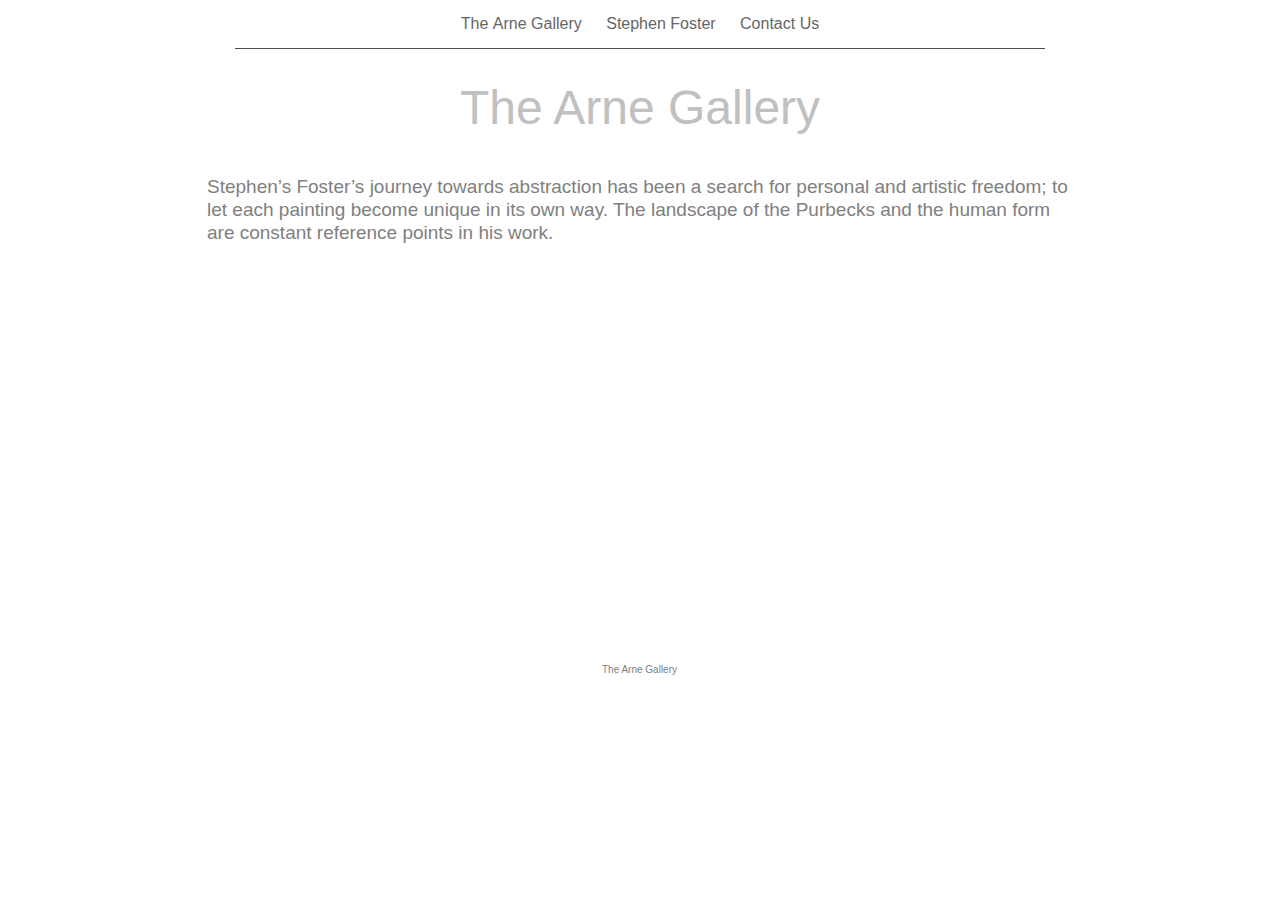
<file: Stephen_Foster_Abstracts.html>
<?xml version="1.0" encoding="UTF-8"?>
<!DOCTYPE html PUBLIC "-//W3C//DTD XHTML 1.0 Transitional//EN" "http://www.w3.org/TR/xhtml1/DTD/xhtml1-transitional.dtd">


<html xmlns="http://www.w3.org/1999/xhtml" xml:lang="en" lang="en">
  <head><meta http-equiv="Content-Type" content="text/html; charset=UTF-8" />
    
    <meta name="Generator" content="iWeb 3.0.4" />
    <meta name="iWeb-Build" content="local-build-20130107" />
    <meta http-equiv="X-UA-Compatible" content="IE=EmulateIE7" />
    <meta name="viewport" content="width=900" />
    <title>The Arne Gallery</title>
    <link rel="stylesheet" type="text/css" media="screen,print" href="Stephen_Foster_Abstracts_files/Stephen_Foster_Abstracts.css" />
    <!--[if lt IE 8]><link rel='stylesheet' type='text/css' media='screen,print' href='Stephen_Foster_Abstracts_files/Stephen_Foster_AbstractsIE.css'/><![endif]-->
    <!--[if gte IE 8]><link rel='stylesheet' type='text/css' media='screen,print' href='Media/IE8.css'/><![endif]-->
    <script type="text/javascript" src="Scripts/iWebSite.js"></script>
    <script type="text/javascript" src="Scripts/Widgets/SharedResources/WidgetCommon.js"></script>
    <script type="text/javascript" src="Scripts/Widgets/Navbar/navbar.js"></script>
    <script type="text/javascript" src="Stephen_Foster_Abstracts_files/Stephen_Foster_Abstracts.js"></script>
  </head>
  <body style="background: rgb(255, 255, 255); margin: 0pt; " onload="onPageLoad();" onunload="onPageUnload();">
    <div style="text-align: center; ">
      <div style="margin-bottom: 0px; margin-left: auto; margin-right: auto; margin-top: 0px; overflow: hidden; position: relative; word-wrap: break-word;  background: rgb(255, 255, 255); text-align: left; width: 900px; " id="body_content">
        <div style="margin-left: 0px; position: relative; width: 900px; z-index: 0; " id="nav_layer">
          <div style="height: 0px; line-height: 0px; " class="bumper"> </div>
          <div class="com-apple-iweb-widget-navbar flowDefining" id="widget0" style="margin-left: 35px; margin-top: 0px; opacity: 1.00; position: relative; width: 830px; z-index: 1; ">
    
            <div id="widget0-navbar" class="navbar">

      
              <div id="widget0-bg" class="navbar-bg">

        
                <ul id="widget0-navbar-list" class="navbar-list">
 <li></li> 
</ul>
                
      
</div>
              
    
</div>
          </div>
          <script type="text/javascript"><!--//--><![CDATA[//><!--
new NavBar('widget0', 'Scripts/Widgets/Navbar', 'Scripts/Widgets/SharedResources', '.', {"path-to-root": "", "navbar-css": ".navbar {\n\tfont-family: Arial, sans-serif;\n\tfont-size: 1em;\n\tcolor: #666;\n\tmargin: 9px 0px 6px 0px;\n\tline-height: 30px;\n}\n\n.navbar-bg {\n\ttext-align: center;\n}\n\n.navbar-bg ul {\n\tlist-style: none;\n\tmargin: 0px;\n\tpadding: 0px;\n}\n\n\nli {\n\tlist-style-type: none;\n\tdisplay: inline;\n\tpadding: 0px 10px 0px 10px;\n}\n\n\nli a {\n\ttext-decoration: none;\n\tcolor: #666;\n}\n\nli a:visited {\n\ttext-decoration: none;\n\tcolor: #666;\n}\n\nli a:hover\r{\r\n \tcolor: #463C3C;\n\ttext-decoration: none;\r}\n\n\nli.current-page a\r{\r\t color: #463C3C;\n\ttext-decoration: none;\n\tfont-weight: bold;\r\r}\n", "current-page-GUID": "6AFE1C4F-0D5A-49B8-A157-7A7F12425C22", "isCollectionPage": "NO"});
//--><!]]></script>
          <div style="clear: both; height: 0px; line-height: 0px; " class="spacer"> </div>
        </div>
        <div style="height: 96px; margin-left: 0px; position: relative; width: 900px; z-index: 10; " id="header_layer">
          <div style="height: 0px; line-height: 0px; " class="bumper"> </div>
          <div style="height: 1px; width: 810px;  height: 1px; left: 45px; position: absolute; top: 3px; width: 810px; z-index: 1; " class="tinyText">
            <div style="position: relative; width: 810px; ">
              <img src="Stephen_Foster_Abstracts_files/shapeimage_1.jpg" alt="" style="height: 1px; left: 0px; position: absolute; top: 0px; width: 810px; " />
            </div>
          </div>
          


          <div id="id1" style="height: 66px; left: 135px; position: absolute; top: 30px; width: 630px; z-index: 1; " class="style_SkipStroke shape-with-text">
            <div class="text-content style_External_630_66" style="padding: 0px; ">
              <div class="style">
                <p style="padding-bottom: 0pt; padding-top: 0pt; " class="paragraph_style">The Arne Gallery</p>
              </div>
            </div>
          </div>
        </div>
        <div style="margin-left: 0px; position: relative; width: 900px; z-index: 5; " id="body_layer">
          <div style="height: 0px; line-height: 0px; " class="bumper"> </div>
          <div id="id2" style="height: 77px; left: 13px; position: absolute; top: 30px; width: 873px; z-index: 1; " class="style_SkipStroke_1 shape-with-text">
            <div class="text-content graphic_textbox_layout_style_default_External_873_77" style="padding: 0px; ">
              <div class="graphic_textbox_layout_style_default">
                <p style="padding-bottom: 0pt; padding-top: 0pt; " class="paragraph_style_1">Stephen’s Foster’s journey towards abstraction has been a search for personal and artistic freedom; to let each painting become unique in its own way. The landscape of the Purbecks and the human form are constant reference points in his work.</p>
              </div>
            </div>
          </div>
          <div style="height: 480px; line-height: 480px; " class="spacer"> </div>
        </div>
        <div style="height: 100px; margin-left: 0px; position: relative; width: 900px; z-index: 15; " id="footer_layer">
          <div style="height: 0px; line-height: 0px; " class="bumper"> </div>
          <div id="id3" style="height: 24px; left: 359px; position: absolute; top: 38px; width: 181px; z-index: 1; " class="style_SkipStroke_2 shape-with-text">
            <div class="text-content style_External_181_24" style="padding: 0px; ">
              <div class="style_1">
                <p style="padding-bottom: 0pt; padding-top: 0pt; " class="paragraph_style_2"><span style="line-height: 14px; " class="style_2">The Arne Gallery</span></p>
              </div>
            </div>
          </div>
        </div>
      </div>
    </div>
  </body>
</html>
</file>
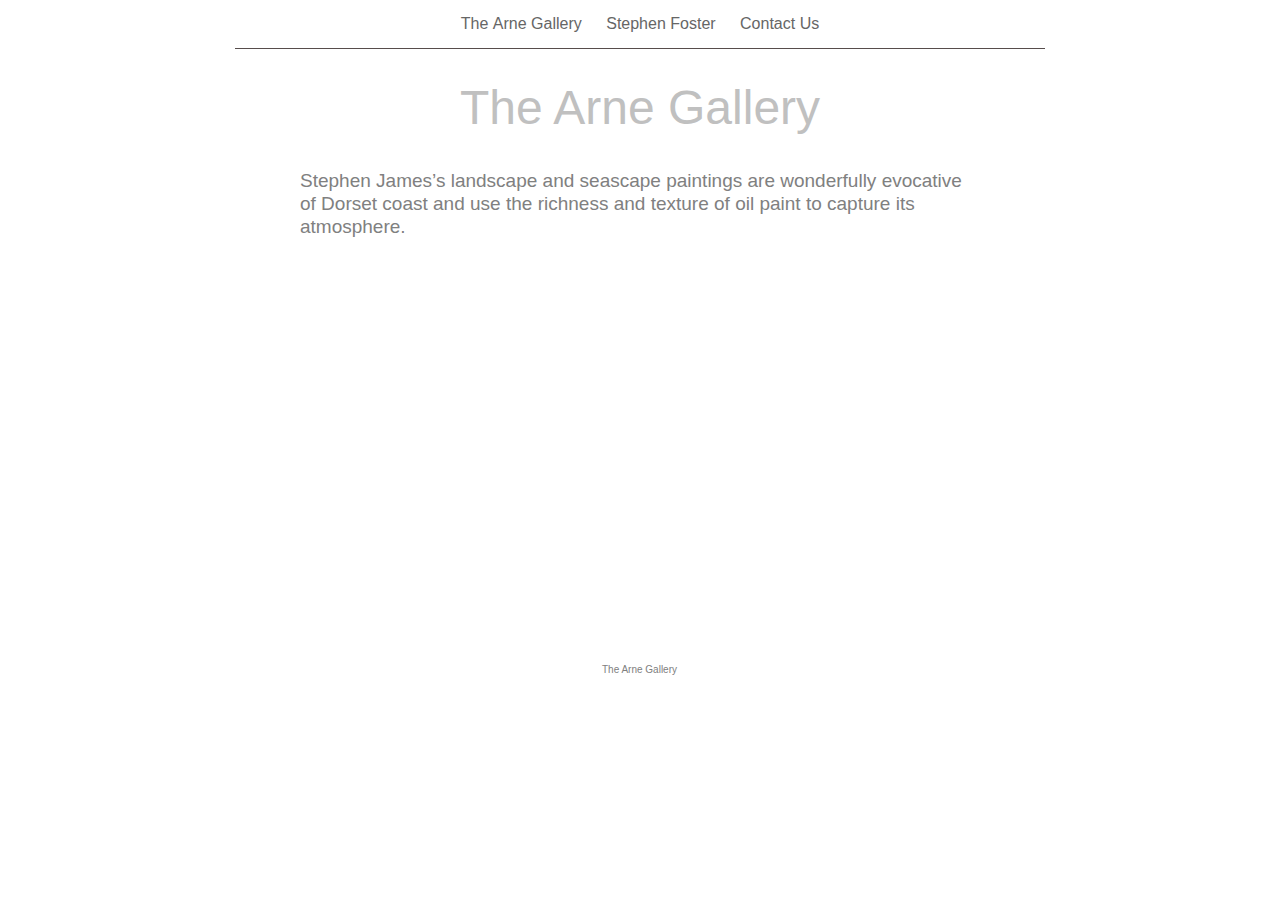
<file: Stephen_James_Landscapes.html>
<?xml version="1.0" encoding="UTF-8"?>
<!DOCTYPE html PUBLIC "-//W3C//DTD XHTML 1.0 Transitional//EN" "http://www.w3.org/TR/xhtml1/DTD/xhtml1-transitional.dtd">


<html xmlns="http://www.w3.org/1999/xhtml" xml:lang="en" lang="en">
  <head><meta http-equiv="Content-Type" content="text/html; charset=UTF-8" />
    
    <meta name="Generator" content="iWeb 3.0.4" />
    <meta name="iWeb-Build" content="local-build-20130107" />
    <meta http-equiv="X-UA-Compatible" content="IE=EmulateIE7" />
    <meta name="viewport" content="width=900" />
    <title>The Arne Gallery</title>
    <link rel="stylesheet" type="text/css" media="screen,print" href="Stephen_James_Landscapes_files/Stephen_James_Landscapes.css" />
    <!--[if lt IE 8]><link rel='stylesheet' type='text/css' media='screen,print' href='Stephen_James_Landscapes_files/Stephen_James_LandscapesIE.css'/><![endif]-->
    <!--[if gte IE 8]><link rel='stylesheet' type='text/css' media='screen,print' href='Media/IE8.css'/><![endif]-->
    <script type="text/javascript" src="Scripts/iWebSite.js"></script>
    <script type="text/javascript" src="Scripts/Widgets/SharedResources/WidgetCommon.js"></script>
    <script type="text/javascript" src="Scripts/Widgets/Navbar/navbar.js"></script>
    <script type="text/javascript" src="Stephen_James_Landscapes_files/Stephen_James_Landscapes.js"></script>
  </head>
  <body style="background: rgb(255, 255, 255); margin: 0pt; " onload="onPageLoad();" onunload="onPageUnload();">
    <div style="text-align: center; ">
      <div style="margin-bottom: 0px; margin-left: auto; margin-right: auto; margin-top: 0px; overflow: hidden; position: relative; word-wrap: break-word;  background: rgb(255, 255, 255); text-align: left; width: 900px; " id="body_content">
        <div style="margin-left: 0px; position: relative; width: 900px; z-index: 0; " id="nav_layer">
          <div style="height: 0px; line-height: 0px; " class="bumper"> </div>
          <div class="com-apple-iweb-widget-navbar flowDefining" id="widget0" style="margin-left: 35px; margin-top: 0px; opacity: 1.00; position: relative; width: 830px; z-index: 1; ">
    
            <div id="widget0-navbar" class="navbar">

      
              <div id="widget0-bg" class="navbar-bg">

        
                <ul id="widget0-navbar-list" class="navbar-list">
 <li></li> 
</ul>
                
      
</div>
              
    
</div>
          </div>
          <script type="text/javascript"><!--//--><![CDATA[//><!--
new NavBar('widget0', 'Scripts/Widgets/Navbar', 'Scripts/Widgets/SharedResources', '.', {"path-to-root": "", "navbar-css": ".navbar {\n\tfont-family: Arial, sans-serif;\n\tfont-size: 1em;\n\tcolor: #666;\n\tmargin: 9px 0px 6px 0px;\n\tline-height: 30px;\n}\n\n.navbar-bg {\n\ttext-align: center;\n}\n\n.navbar-bg ul {\n\tlist-style: none;\n\tmargin: 0px;\n\tpadding: 0px;\n}\n\n\nli {\n\tlist-style-type: none;\n\tdisplay: inline;\n\tpadding: 0px 10px 0px 10px;\n}\n\n\nli a {\n\ttext-decoration: none;\n\tcolor: #666;\n}\n\nli a:visited {\n\ttext-decoration: none;\n\tcolor: #666;\n}\n\nli a:hover\r{\r\n \tcolor: #463C3C;\n\ttext-decoration: none;\r}\n\n\nli.current-page a\r{\r\t color: #463C3C;\n\ttext-decoration: none;\n\tfont-weight: bold;\r\r}\n", "current-page-GUID": "864E2FEE-1310-4B79-9287-9CC5F0079567", "isCollectionPage": "NO"});
//--><!]]></script>
          <div style="clear: both; height: 0px; line-height: 0px; " class="spacer"> </div>
        </div>
        <div style="height: 96px; margin-left: 0px; position: relative; width: 900px; z-index: 10; " id="header_layer">
          <div style="height: 0px; line-height: 0px; " class="bumper"> </div>
          <div style="height: 1px; width: 810px;  height: 1px; left: 45px; position: absolute; top: 3px; width: 810px; z-index: 1; " class="tinyText">
            <div style="position: relative; width: 810px; ">
              <img src="Stephen_James_Landscapes_files/shapeimage_1.jpg" alt="" style="height: 1px; left: 0px; position: absolute; top: 0px; width: 810px; " />
            </div>
          </div>
          


          <div id="id1" style="height: 66px; left: 135px; position: absolute; top: 30px; width: 630px; z-index: 1; " class="style_SkipStroke shape-with-text">
            <div class="text-content style_External_630_66" style="padding: 0px; ">
              <div class="style">
                <p style="padding-bottom: 0pt; padding-top: 0pt; " class="paragraph_style">The Arne Gallery</p>
              </div>
            </div>
          </div>
        </div>
        <div style="margin-left: 0px; position: relative; width: 900px; z-index: 5; " id="body_layer">
          <div style="height: 0px; line-height: 0px; " class="bumper"> </div>
          <div id="id2" style="height: 77px; left: 106px; position: absolute; top: 24px; width: 688px; z-index: 1; " class="style_SkipStroke_1 shape-with-text">
            <div class="text-content graphic_textbox_layout_style_default_External_688_77" style="padding: 0px; ">
              <div class="graphic_textbox_layout_style_default">
                <p style="padding-bottom: 0pt; padding-top: 0pt; " class="paragraph_style_1">Stephen James’s landscape and seascape paintings are wonderfully evocative of Dorset coast and use the richness and texture of oil paint to capture its atmosphere.</p>
              </div>
            </div>
          </div>
          <div style="height: 480px; line-height: 480px; " class="spacer"> </div>
        </div>
        <div style="height: 100px; margin-left: 0px; position: relative; width: 900px; z-index: 15; " id="footer_layer">
          <div style="height: 0px; line-height: 0px; " class="bumper"> </div>
          <div id="id3" style="height: 24px; left: 359px; position: absolute; top: 38px; width: 181px; z-index: 1; " class="style_SkipStroke_2 shape-with-text">
            <div class="text-content style_External_181_24" style="padding: 0px; ">
              <div class="style_1">
                <p style="padding-bottom: 0pt; padding-top: 0pt; " class="paragraph_style_2"><span style="line-height: 14px; " class="style_2">The Arne Gallery</span></p>
              </div>
            </div>
          </div>
        </div>
      </div>
    </div>
  </body>
</html>
</file>
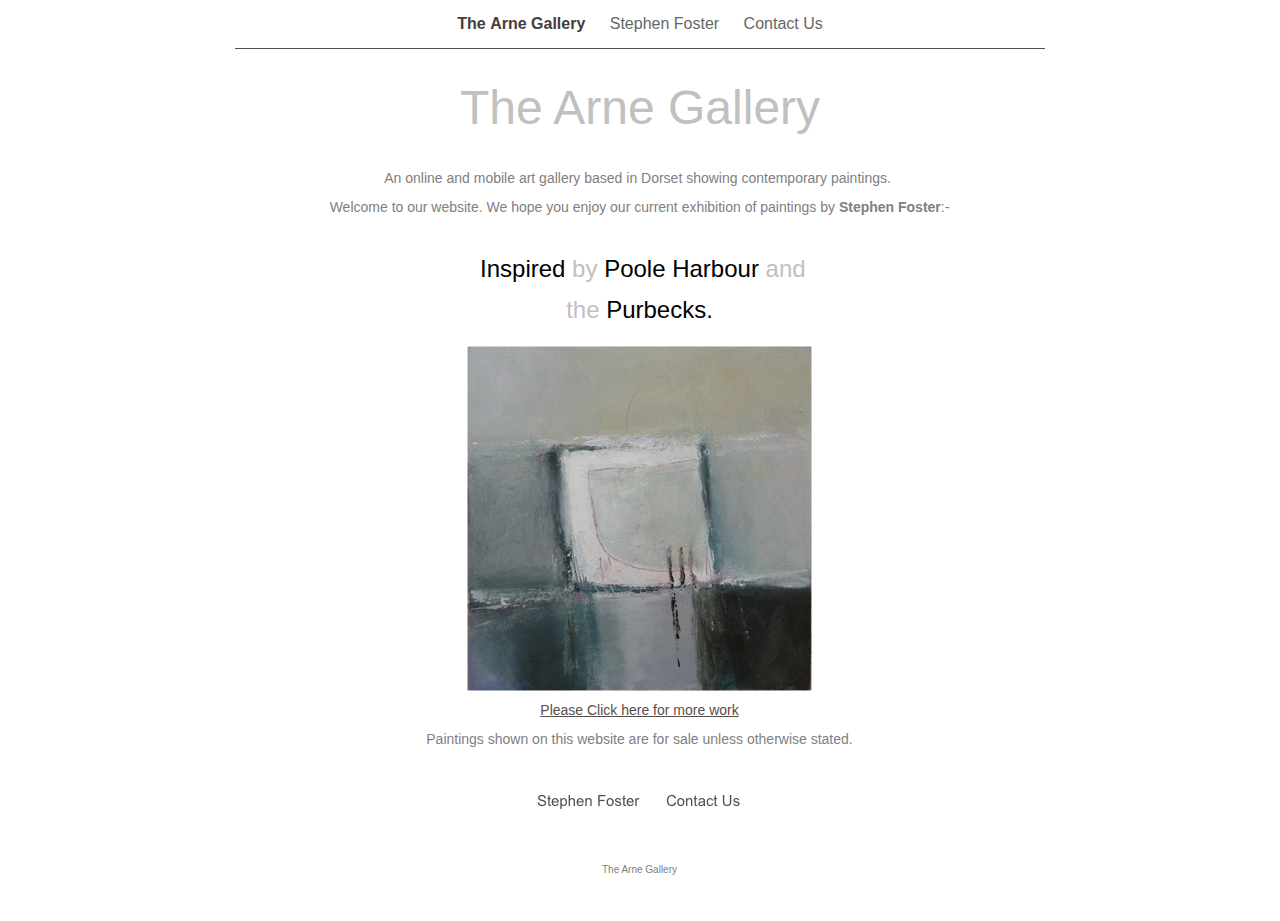
<file: The_Arne_Gallery.html>
<?xml version="1.0" encoding="UTF-8"?>
<!DOCTYPE html PUBLIC "-//W3C//DTD XHTML 1.0 Transitional//EN" "http://www.w3.org/TR/xhtml1/DTD/xhtml1-transitional.dtd">


<html xmlns="http://www.w3.org/1999/xhtml" xml:lang="en" lang="en">
  <head><meta http-equiv="Content-Type" content="text/html; charset=UTF-8" />
    
    <meta name="Generator" content="iWeb 3.0.4" />
    <meta name="iWeb-Build" content="local-build-20130107" />
    <meta http-equiv="X-UA-Compatible" content="IE=EmulateIE7" />
    <meta name="viewport" content="width=900" />
    <title>The Arne Gallery</title>
    <link rel="stylesheet" type="text/css" media="screen,print" href="The_Arne_Gallery_files/The_Arne_Gallery.css" />
    <!--[if lt IE 8]><link rel='stylesheet' type='text/css' media='screen,print' href='The_Arne_Gallery_files/The_Arne_GalleryIE.css'/><![endif]-->
    <!--[if gte IE 8]><link rel='stylesheet' type='text/css' media='screen,print' href='Media/IE8.css'/><![endif]-->
    <script type="text/javascript" src="Scripts/iWebSite.js"></script>
    <script type="text/javascript" src="Scripts/Widgets/SharedResources/WidgetCommon.js"></script>
    <script type="text/javascript" src="Scripts/Widgets/Navbar/navbar.js"></script>
    <script type="text/javascript" src="Scripts/iWebImage.js"></script>
    <script type="text/javascript" src="The_Arne_Gallery_files/The_Arne_Gallery.js"></script>
  </head>
  <body style="background: rgb(255, 255, 255); margin: 0pt; " onload="onPageLoad();" onunload="onPageUnload();">
    <div style="text-align: center; ">
      <div style="margin-bottom: 0px; margin-left: auto; margin-right: auto; margin-top: 0px; overflow: hidden; position: relative; word-wrap: break-word;  background: rgb(255, 255, 255); text-align: left; width: 900px; " id="body_content">
        <div style="margin-left: 0px; position: relative; width: 900px; z-index: 0; " id="nav_layer">
          <div style="height: 0px; line-height: 0px; " class="bumper"> </div>
          <div class="com-apple-iweb-widget-navbar flowDefining" id="widget0" style="margin-left: 35px; margin-top: 0px; opacity: 1.00; position: relative; width: 830px; z-index: 1; ">
    
            <div id="widget0-navbar" class="navbar">

      
              <div id="widget0-bg" class="navbar-bg">

        
                <ul id="widget0-navbar-list" class="navbar-list">
 <li></li> 
</ul>
                
      
</div>
              
    
</div>
          </div>
          <script type="text/javascript"><!--//--><![CDATA[//><!--
new NavBar('widget0', 'Scripts/Widgets/Navbar', 'Scripts/Widgets/SharedResources', '.', {"path-to-root": "", "navbar-css": ".navbar {\n\tfont-family: Arial, sans-serif;\n\tfont-size: 1em;\n\tcolor: #666;\n\tmargin: 9px 0px 6px 0px;\n\tline-height: 30px;\n}\n\n.navbar-bg {\n\ttext-align: center;\n}\n\n.navbar-bg ul {\n\tlist-style: none;\n\tmargin: 0px;\n\tpadding: 0px;\n}\n\n\nli {\n\tlist-style-type: none;\n\tdisplay: inline;\n\tpadding: 0px 10px 0px 10px;\n}\n\n\nli a {\n\ttext-decoration: none;\n\tcolor: #666;\n}\n\nli a:visited {\n\ttext-decoration: none;\n\tcolor: #666;\n}\n\nli a:hover\r{\r\n \tcolor: #463C3C;\n\ttext-decoration: none;\r}\n\n\nli.current-page a\r{\r\t color: #463C3C;\n\ttext-decoration: none;\n\tfont-weight: bold;\r\r}\n", "current-page-GUID": "690268BE-F199-4D73-AB47-723A213A58F6", "isCollectionPage": "NO"});
//--><!]]></script>
          <div style="clear: both; height: 0px; line-height: 0px; " class="spacer"> </div>
        </div>
        <div style="height: 96px; margin-left: 0px; position: relative; width: 900px; z-index: 10; " id="header_layer">
          <div style="height: 0px; line-height: 0px; " class="bumper"> </div>
          <div style="height: 1px; width: 810px;  height: 1px; left: 45px; position: absolute; top: 3px; width: 810px; z-index: 1; " class="tinyText">
            <div style="position: relative; width: 810px; ">
              <img src="The_Arne_Gallery_files/shapeimage_1.jpg" alt="" style="height: 1px; left: 0px; position: absolute; top: 0px; width: 810px; " />
            </div>
          </div>
          


          <div id="id1" style="height: 66px; left: 135px; position: absolute; top: 30px; width: 630px; z-index: 1; " class="style_SkipStroke shape-with-text">
            <div class="text-content style_External_630_66" style="padding: 0px; ">
              <div class="style">
                <p style="padding-bottom: 0pt; padding-top: 0pt; " class="paragraph_style">The Arne Gallery</p>
              </div>
            </div>
          </div>
        </div>
        <div style="margin-left: 0px; position: relative; width: 900px; z-index: 5; " id="body_layer">
          <div style="height: 0px; line-height: 0px; " class="bumper"> </div>
          <div id="id2" style="height: 587px; left: 22px; position: absolute; top: 25px; width: 855px; z-index: 1; " class="style_SkipStroke_1 shape-with-text">
            <div class="text-content graphic_textbox_layout_style_default_External_855_587" style="padding: 0px; ">
              <div class="graphic_textbox_layout_style_default">
                <p style="padding-top: 0pt; " class="paragraph_style_1">An online and mobile art gallery based in<span class="style_1"> </span>Dorset showing contemporary paintings. <span class="style_1"><br /></span></p>
                <p class="paragraph_style_1">Welcome to our website. We hope you enjoy our current exhibition of paintings by <span class="style_2">Stephen Foster</span>:-<br /></p>
                <p class="paragraph_style_2"><span style="line-height: 14px; " class="style_3"><br /></span></p>
                <p class="paragraph_style_3"> Inspired <span class="style_4">by </span>Poole Harbour <span class="style_4">and</span><br /></p>
                <p class="paragraph_style_4"><span class="style_4">the </span>Purbecks.<br /></p>
                <p class="paragraph_style_5"><br /></p>
                <p class="paragraph_style_6"><br /></p>
                <p class="paragraph_style_6"><br /></p>
                <p class="paragraph_style_6"><br /></p>
                <p class="paragraph_style_6"><br /></p>
                <p class="paragraph_style_6"><br /></p>
                <p class="paragraph_style_6"><br /></p>
                <p class="paragraph_style_7"><br /></p>
                <p class="paragraph_style_1"><a title="Stephen_Foster.html" href="Stephen_Foster.html">Please Click here for more work<span style="line-height: 15px; " class="style_5"><br /></span></a></p>
                <p style="padding-bottom: 0pt; " class="paragraph_style_1">Paintings shown on this website are for sale unless otherwise stated.</p>
              </div>
            </div>
          </div>
          


          <div style="height: 345px; width: 345px;  height: 345px; left: 277px; position: absolute; top: 205px; width: 345px; z-index: 1; " class="tinyText stroke_0">
            <div style="position: relative; width: 345px; ">
              <a href="Stephen_Foster.html" title="Stephen_Foster.html"><img src="The_Arne_Gallery_files/shapeimage_2.png" alt="" style="height: 345px; left: 0px; position: absolute; top: 0px; width: 345px; " /></a>
            </div>
          </div>
          


          <div class="tinyText" style="height: 30px; left: 472px; position: absolute; top: 645px; width: 84px; z-index: 1; ">
            <img usemap="#map1" id="shapeimage_3" src="The_Arne_Gallery_files/shapeimage_3.png" style="border: none; height: 38px; left: -5px; position: absolute; top: -5px; width: 94px; z-index: 1; " alt="Contact Us" title="" /><map name="map1" id="map1"><area href="Contact_Us.html" title="Contact_Us.html" alt="Contact_Us.html" coords="5, 5, 89, 35" /></map>
          </div>
          


          <div class="tinyText" style="height: 30px; left: 343px; position: absolute; top: 645px; width: 111px; z-index: 1; ">
            <img usemap="#map2" id="shapeimage_4" src="The_Arne_Gallery_files/shapeimage_4.png" style="border: none; height: 38px; left: -5px; position: absolute; top: -5px; width: 121px; z-index: 1; " alt="Stephen Foster" title="" /><map name="map2" id="map2"></map>
          </div>
          <div style="height: 680px; line-height: 680px; " class="spacer"> </div>
        </div>
        <div style="height: 100px; margin-left: 0px; position: relative; width: 900px; z-index: 15; " id="footer_layer">
          <div style="height: 0px; line-height: 0px; " class="bumper"> </div>
          <div id="id3" style="height: 24px; left: 359px; position: absolute; top: 38px; width: 181px; z-index: 1; " class="style_SkipStroke_2 shape-with-text">
            <div class="text-content style_External_181_24" style="padding: 0px; ">
              <div class="style_6">
                <p style="padding-bottom: 0pt; padding-top: 0pt; " class="paragraph_style_8"><span style="line-height: 14px; " class="style_7">The Arne Gallery</span></p>
              </div>
            </div>
          </div>
        </div>
      </div>
    </div>
  </body>
</html>
</file>
<file: Contact_Us_files/Contact_Us.css>
.style {
    padding: 4px;
}
.paragraph_style {
    color: rgb(192, 192, 192);
    font-family: 'Verdana', sans-serif;
    font-size: 48px;
    font-stretch: normal;
    font-style: normal;
    font-variant: normal;
    font-weight: 400;
    letter-spacing: 0;
    line-height: 58px;
    margin-bottom: 0px;
    margin-left: 0px;
    margin-right: 0px;
    margin-top: 0px;
    opacity: 1.00;
    padding-bottom: 12px;
    padding-top: 0px;
    text-align: center;
    text-decoration: none;
    text-indent: 0px;
    text-transform: none;
}
.style_1 {
    padding: 4px;
}
.style_External_181_24 {
    position: relative;
}
.paragraph_style_1 {
    color: rgb(128, 128, 128);
    font-family: 'ArialMT', 'Arial', sans-serif;
    font-size: 12px;
    font-stretch: normal;
    font-style: normal;
    font-variant: normal;
    font-weight: 400;
    letter-spacing: 0;
    line-height: 17px;
    margin-bottom: 0px;
    margin-left: 0px;
    margin-right: 0px;
    margin-top: 0px;
    opacity: 1.00;
    padding-bottom: 0px;
    padding-top: 0px;
    text-align: center;
    text-decoration: none;
    text-indent: 0px;
    text-transform: none;
}
.style_2 {
    font-family: 'Verdana', sans-serif;
    font-size: 10px;
    font-stretch: normal;
    font-style: normal;
    font-weight: 400;
    line-height: 14px;
}
.style_SkipStroke_2 {
    background: transparent;
    opacity: 1.00;
}
.style_External_630_66 {
    position: relative;
}
.style_SkipStroke {
    background: transparent;
    opacity: 1.00;
}
.style_SkipStroke_1 {
    background: transparent;
    opacity: 1.00;
}
.Body {
    color: rgb(88, 77, 77);
    font-family: 'ArialMT', 'Arial', sans-serif;
    font-size: 15px;
    font-stretch: normal;
    font-style: normal;
    font-variant: normal;
    font-weight: 400;
    letter-spacing: 0;
    line-height: 20px;
    margin-bottom: 0px;
    margin-left: 0px;
    margin-right: 0px;
    margin-top: 0px;
    opacity: 1.00;
    padding-bottom: 0px;
    padding-top: 0px;
    text-align: left;
    text-decoration: none;
    text-indent: 0px;
    text-transform: none;
}
.Free_Form {
    color: rgb(88, 77, 77);
    font-family: 'ArialMT', 'Arial', sans-serif;
    font-size: 15px;
    font-stretch: normal;
    font-style: normal;
    font-variant: normal;
    font-weight: 400;
    letter-spacing: 0;
    line-height: 20px;
    margin-bottom: 0px;
    margin-left: 0px;
    margin-right: 0px;
    margin-top: 0px;
    opacity: 1.00;
    padding-bottom: 0px;
    padding-top: 0px;
    text-align: left;
    text-decoration: none;
    text-indent: 0px;
    text-transform: none;
}
.Normal {
    padding: 4px;
}
.Normal_External_630_66 {
    position: relative;
}
.graphic_generic_header_textbox_style_default_SkipStroke {
    background: transparent;
    opacity: 1.00;
}
.graphic_textbox_layout_style_default_External_230_100 {
    position: relative;
}
.graphic_textbox_layout_style_default {
    padding: 4px;
}
.graphic_textbox_layout_style_default_External_181_24 {
    position: relative;
}
.graphic_textbox_style_default_SkipStroke {
    background: transparent;
    opacity: 1.00;
}
a {
    color: rgb(88, 77, 77);
    text-decoration: underline;
}
a:visited {
    color: rgb(121, 121, 121);
    text-decoration: underline;
}
a:hover {
    color: rgb(0, 0, 0);
    text-decoration: underline;
}
.bumper {
    font-size: 1px;
    line-height: 1px;
}
#widget0 a:hover {
    color: rgb(0, 0, 0);
    text-decoration: underline;
}
#widget0 a:visited {
    color: rgb(121, 121, 121);
    text-decoration: underline;
}
#widget0 a {
    color: rgb(88, 77, 77);
    text-decoration: underline;
}
.spacer {
    font-size: 1px;
    line-height: 1px;
}
body { 
    -webkit-text-size-adjust: none;
}
div { 
    overflow: visible; 
}
img { 
    border: none; 
}
.InlineBlock { 
    display: inline; 
}
.InlineBlock { 
    display: inline-block; 
}
.inline-block {
    display: inline-block;
    vertical-align: baseline;
    margin-bottom:0.3em;
}
.inline-block.shape-with-text {
    vertical-align: bottom;
}
.vertical-align-middle-middlebox {
    display: table;
}
.vertical-align-middle-innerbox {
    display: table-cell;
    vertical-align: middle;
}
div.paragraph {
    position: relative;
}
li.full-width {
    width: 100;
}
</file>
<file: Contact_Us_files/Contact_UsIE.css>
.inline-block {
    display: inline;
    vertical-align: baseline;
    margin-bottom:-2em;
    margin-top:2em;
    position:relative;
    top:-2em;
}
.vertical-align-middle-middlebox {
    display: block;
    height: auto;
    position: absolute;
    top: 50%;
}
.vertical-align-middle-innerbox {
    display: block;
    position: relative;
    top: -50%;
}
li.full-width {
    width: auto;
}
li div div.inline-block a img {
    text-indent: 0;
}
img {
    -ms-interpolation-mode: bicubic;
}
</file>
<file: Media/IE8.css>
.inline-block {
    display: inline-block;
    vertical-align: baseline;
}
li.full-width {
    width: auto;
}
li div div.inline-block a img {
    text-indent: 0;
}   
img {
    -ms-interpolation-mode: bicubic;
}
</file>
<file: Links_files/Links.css>
.style {
    padding: 4px;
}
.paragraph_style {
    color: rgb(192, 192, 192);
    font-family: 'Verdana', sans-serif;
    font-size: 48px;
    font-stretch: normal;
    font-style: normal;
    font-variant: normal;
    font-weight: 400;
    letter-spacing: 0;
    line-height: 58px;
    margin-bottom: 0px;
    margin-left: 0px;
    margin-right: 0px;
    margin-top: 0px;
    opacity: 1.00;
    padding-bottom: 12px;
    padding-top: 0px;
    text-align: center;
    text-decoration: none;
    text-indent: 0px;
    text-transform: none;
}
.paragraph_style_1 {
    color: rgb(36, 58, 155);
    font-family: 'Verdana', sans-serif;
    font-size: 14px;
    font-stretch: normal;
    font-style: normal;
    font-variant: normal;
    font-weight: 400;
    letter-spacing: 0;
    line-height: 21px;
    margin-bottom: 0px;
    margin-left: 0px;
    margin-right: 0px;
    margin-top: 0px;
    opacity: 1.00;
    padding-bottom: 0px;
    padding-top: 0px;
    text-align: center;
    text-decoration: none;
    text-indent: 0px;
    text-transform: none;
}
.style_1 {
    padding: 4px;
}
.paragraph_style_2 {
    color: rgb(128, 128, 128);
    font-family: 'ArialMT', 'Arial', sans-serif;
    font-size: 12px;
    font-stretch: normal;
    font-style: normal;
    font-variant: normal;
    font-weight: 400;
    letter-spacing: 0;
    line-height: 17px;
    margin-bottom: 0px;
    margin-left: 0px;
    margin-right: 0px;
    margin-top: 0px;
    opacity: 1.00;
    padding-bottom: 0px;
    padding-top: 0px;
    text-align: center;
    text-decoration: none;
    text-indent: 0px;
    text-transform: none;
}
.style_2 {
    font-family: 'Verdana', sans-serif;
    font-size: 10px;
    font-stretch: normal;
    font-style: normal;
    font-weight: 400;
    line-height: 14px;
}
.style_SkipStroke {
    background: transparent;
    opacity: 1.00;
}
.style_SkipStroke_1 {
    background: transparent;
    opacity: 1.00;
}
.style_SkipStroke_2 {
    background: transparent;
    opacity: 1.00;
}
.style_External_630_66 {
    position: relative;
}
.style_External_181_24 {
    position: relative;
}
.Body {
    color: rgb(88, 77, 77);
    font-family: 'ArialMT', 'Arial', sans-serif;
    font-size: 15px;
    font-stretch: normal;
    font-style: normal;
    font-variant: normal;
    font-weight: 400;
    letter-spacing: 0;
    line-height: 20px;
    margin-bottom: 0px;
    margin-left: 0px;
    margin-right: 0px;
    margin-top: 0px;
    opacity: 1.00;
    padding-bottom: 0px;
    padding-top: 0px;
    text-align: left;
    text-decoration: none;
    text-indent: 0px;
    text-transform: none;
}
.Free_Form {
    color: rgb(88, 77, 77);
    font-family: 'ArialMT', 'Arial', sans-serif;
    font-size: 15px;
    font-stretch: normal;
    font-style: normal;
    font-variant: normal;
    font-weight: 400;
    letter-spacing: 0;
    line-height: 20px;
    margin-bottom: 0px;
    margin-left: 0px;
    margin-right: 0px;
    margin-top: 0px;
    opacity: 1.00;
    padding-bottom: 0px;
    padding-top: 0px;
    text-align: left;
    text-decoration: none;
    text-indent: 0px;
    text-transform: none;
}
.Normal {
    padding: 4px;
}
.Normal_External_630_66 {
    position: relative;
}
.graphic_generic_header_textbox_style_default_SkipStroke {
    background: transparent;
    opacity: 1.00;
}
.graphic_textbox_layout_style_default {
    padding: 4px;
}
.graphic_textbox_layout_style_default_External_181_24 {
    position: relative;
}
.graphic_textbox_layout_style_default_External_458_151 {
    position: relative;
}
.graphic_textbox_style_default_SkipStroke {
    background: transparent;
    opacity: 1.00;
}
a {
    color: rgb(88, 77, 77);
    text-decoration: underline;
}
a:visited {
    color: rgb(121, 121, 121);
    text-decoration: underline;
}
a:hover {
    color: rgb(0, 0, 0);
    text-decoration: underline;
}
.bumper {
    font-size: 1px;
    line-height: 1px;
}
#widget0 a:hover {
    color: rgb(0, 0, 0);
    text-decoration: underline;
}
#widget0 a:visited {
    color: rgb(121, 121, 121);
    text-decoration: underline;
}
#widget0 a {
    color: rgb(88, 77, 77);
    text-decoration: underline;
}
.spacer {
    font-size: 1px;
    line-height: 1px;
}
body { 
    -webkit-text-size-adjust: none;
}
div { 
    overflow: visible; 
}
img { 
    border: none; 
}
.InlineBlock { 
    display: inline; 
}
.InlineBlock { 
    display: inline-block; 
}
.inline-block {
    display: inline-block;
    vertical-align: baseline;
    margin-bottom:0.3em;
}
.inline-block.shape-with-text {
    vertical-align: bottom;
}
.vertical-align-middle-middlebox {
    display: table;
}
.vertical-align-middle-innerbox {
    display: table-cell;
    vertical-align: middle;
}
div.paragraph {
    position: relative;
}
li.full-width {
    width: 100;
}
</file>
<file: Links_files/LinksIE.css>
.inline-block {
    display: inline;
    vertical-align: baseline;
    margin-bottom:-2em;
    margin-top:2em;
    position:relative;
    top:-2em;
}
.vertical-align-middle-middlebox {
    display: block;
    height: auto;
    position: absolute;
    top: 50%;
}
.vertical-align-middle-innerbox {
    display: block;
    position: relative;
    top: -50%;
}
li.full-width {
    width: auto;
}
li div div.inline-block a img {
    text-indent: 0;
}
img {
    -ms-interpolation-mode: bicubic;
}
</file>
<file: Stephen_Foster_files/Stephen_Foster.css>
.paragraph_style {
    color: rgb(0, 0, 0);
    font-family: 'ArialMT', 'Arial', sans-serif;
    font-size: 29px;
    font-stretch: normal;
    font-style: normal;
    font-variant: normal;
    font-weight: 400;
    letter-spacing: 0;
    line-height: 39px;
    margin-bottom: 0px;
    margin-left: 0px;
    margin-right: 0px;
    margin-top: 0px;
    opacity: 1.00;
    padding-bottom: 0px;
    padding-top: 0px;
    text-align: left;
    text-decoration: none;
    text-indent: 0px;
    text-transform: none;
}
.paragraph_style_1 {
    color: rgb(88, 77, 77);
    font-family: 'ArialMT', 'Arial', sans-serif;
    font-size: 15px;
    font-stretch: normal;
    font-style: normal;
    font-variant: normal;
    font-weight: 400;
    letter-spacing: 0;
    line-height: 20px;
    margin-bottom: 0px;
    margin-left: 0px;
    margin-right: 0px;
    margin-top: 0px;
    opacity: 1.00;
    padding-bottom: 0px;
    padding-top: 0px;
    text-align: center;
    text-decoration: none;
    text-indent: 0px;
    text-transform: none;
}
.style {
    color: rgb(0, 0, 0);
    line-height: 20px;
    opacity: 1.00;
}
.paragraph_style_2 {
    color: rgb(88, 77, 77);
    font-family: 'ArialMT', 'Arial', sans-serif;
    font-size: 15px;
    font-stretch: normal;
    font-style: normal;
    font-variant: normal;
    font-weight: 400;
    letter-spacing: 0;
    line-height: 20px;
    margin-bottom: 0px;
    margin-left: 0px;
    margin-right: 0px;
    margin-top: 0px;
    opacity: 1.00;
    padding-bottom: 0px;
    padding-top: 0px;
    text-align: center;
    text-decoration: none;
    text-indent: 0px;
    text-transform: none;
}
.style_1 {
    font-family: 'Verdana', sans-serif;
    font-size: 10px;
    font-stretch: normal;
    font-style: normal;
    font-weight: 400;
    line-height: 14px;
}
.paragraph_style_3 {
    color: rgb(0, 0, 0);
    font-family: 'ArialMT', 'Arial', sans-serif;
    font-size: 12px;
    font-stretch: normal;
    font-style: normal;
    font-variant: normal;
    font-weight: 400;
    letter-spacing: 0;
    line-height: 17px;
    margin-bottom: 0px;
    margin-left: 0px;
    margin-right: 0px;
    margin-top: 0px;
    opacity: 1.00;
    padding-bottom: 0px;
    padding-top: 0px;
    text-align: center;
    text-decoration: none;
    text-indent: 0px;
    text-transform: none;
}
.style_2 {
    font-family: 'ArialMT', 'Arial', sans-serif;
    font-size: 15px;
    font-stretch: normal;
    font-style: normal;
    font-weight: 400;
    line-height: 20px;
}
.style_3 {
    color: rgb(88, 77, 77);
    font-family: 'ArialMT', 'Arial', sans-serif;
    font-size: 15px;
    font-stretch: normal;
    font-style: normal;
    font-weight: 400;
    line-height: 20px;
    opacity: 1.00;
}
.paragraph_style_4 {
    color: rgb(255, 38, 0);
    font-family: 'ArialMT', 'Arial', sans-serif;
    font-size: 15px;
    font-stretch: normal;
    font-style: normal;
    font-variant: normal;
    font-weight: 400;
    letter-spacing: 0;
    line-height: 20px;
    margin-bottom: 0px;
    margin-left: 0px;
    margin-right: 0px;
    margin-top: 0px;
    opacity: 1.00;
    padding-bottom: 0px;
    padding-top: 0px;
    text-align: left;
    text-decoration: none;
    text-indent: 0px;
    text-transform: none;
}
.paragraph_style_5 {
    color: rgb(0, 0, 0);
    font-family: 'ArialMT', 'Arial', sans-serif;
    font-size: 14px;
    font-stretch: normal;
    font-style: normal;
    font-variant: normal;
    font-weight: 400;
    letter-spacing: 0;
    line-height: 21px;
    margin-bottom: 0px;
    margin-left: -27px;
    margin-right: 36px;
    margin-top: 0px;
    opacity: 1.00;
    padding-bottom: 0px;
    padding-top: 0px;
    text-align: justify;
    text-decoration: none;
    text-indent: 0px;
    text-transform: none;
}
.paragraph_style_6 {
    color: rgb(88, 77, 77);
    font-family: 'ArialMT', 'Arial', sans-serif;
    font-size: 14px;
    font-stretch: normal;
    font-style: normal;
    font-variant: normal;
    font-weight: 400;
    letter-spacing: 0;
    line-height: 19px;
    margin-bottom: 0px;
    margin-left: 0px;
    margin-right: 0px;
    margin-top: 0px;
    opacity: 1.00;
    padding-bottom: 0px;
    padding-top: 0px;
    text-align: justify;
    text-decoration: none;
    text-indent: 0px;
    text-transform: none;
}
.paragraph_style_7 {
    color: rgb(88, 77, 77);
    font-family: 'ArialMT', 'Arial', sans-serif;
    font-size: 25px;
    font-stretch: normal;
    font-style: normal;
    font-variant: normal;
    font-weight: 400;
    letter-spacing: 0;
    line-height: 35px;
    margin-bottom: 0px;
    margin-left: 0px;
    margin-right: 0px;
    margin-top: 0px;
    opacity: 1.00;
    padding-bottom: 0px;
    padding-top: 0px;
    text-align: center;
    text-decoration: none;
    text-indent: 0px;
    text-transform: none;
}
.paragraph_style_8 {
    color: rgb(0, 0, 0);
    font-family: 'ArialMT', 'Arial', sans-serif;
    font-size: 27px;
    font-stretch: normal;
    font-style: normal;
    font-variant: normal;
    font-weight: 400;
    letter-spacing: 0;
    line-height: 37px;
    margin-bottom: 0px;
    margin-left: 0px;
    margin-right: 0px;
    margin-top: 0px;
    opacity: 1.00;
    padding-bottom: 0px;
    padding-top: 0px;
    text-align: center;
    text-decoration: none;
    text-indent: 0px;
    text-transform: none;
}
.style_4 {
    font-family: 'ArialMT', 'Arial', sans-serif;
    font-size: 17px;
    font-stretch: normal;
    font-style: normal;
    font-weight: 400;
    line-height: 24px;
}
.style_5 {
    padding: 4px;
}
.style_SkipStroke_1 {
    background: transparent;
    opacity: 1.00;
}
.style_SkipStroke_2 {
    background: transparent;
    opacity: 1.00;
}
.style_SkipStroke {
    background: transparent;
    opacity: 1.00;
}
.style_SkipStroke_3 {
    background: transparent;
    opacity: 1.00;
}
.style_SkipStroke_4 {
    background: transparent;
    opacity: 1.00;
}
.style_SkipStroke_5 {
    background: transparent;
    opacity: 1.00;
}
.style_External_181_24 {
    position: relative;
}
.paragraph_style_9 {
    color: rgb(128, 128, 128);
    font-family: 'ArialMT', 'Arial', sans-serif;
    font-size: 12px;
    font-stretch: normal;
    font-style: normal;
    font-variant: normal;
    font-weight: 400;
    letter-spacing: 0;
    line-height: 17px;
    margin-bottom: 0px;
    margin-left: 0px;
    margin-right: 0px;
    margin-top: 0px;
    opacity: 1.00;
    padding-bottom: 0px;
    padding-top: 0px;
    text-align: center;
    text-decoration: none;
    text-indent: 0px;
    text-transform: none;
}
.Body {
    color: rgb(88, 77, 77);
    font-family: 'ArialMT', 'Arial', sans-serif;
    font-size: 15px;
    font-stretch: normal;
    font-style: normal;
    font-variant: normal;
    font-weight: 400;
    letter-spacing: 0;
    line-height: 20px;
    margin-bottom: 0px;
    margin-left: 0px;
    margin-right: 0px;
    margin-top: 0px;
    opacity: 1.00;
    padding-bottom: 0px;
    padding-top: 0px;
    text-align: left;
    text-decoration: none;
    text-indent: 0px;
    text-transform: none;
}
.Free_Form {
    color: rgb(88, 77, 77);
    font-family: 'ArialMT', 'Arial', sans-serif;
    font-size: 15px;
    font-stretch: normal;
    font-style: normal;
    font-variant: normal;
    font-weight: 400;
    letter-spacing: 0;
    line-height: 20px;
    margin-bottom: 0px;
    margin-left: 0px;
    margin-right: 0px;
    margin-top: 0px;
    opacity: 1.00;
    padding-bottom: 0px;
    padding-top: 0px;
    text-align: left;
    text-decoration: none;
    text-indent: 0px;
    text-transform: none;
}
.graphic_image_style_default_SkipStroke {
    background: transparent;
    opacity: 1.00;
}
.graphic_image_style_default_2_SkipStroke {
    background: transparent;
    opacity: 1.00;
}
.graphic_image_style_default_4_SkipStroke {
    background: transparent;
    opacity: 1.00;
}
.graphic_image_style_default_5_SkipStroke {
    background: transparent;
    opacity: 1.00;
}
.graphic_image_style_default_7_SkipStroke {
    background: transparent;
    opacity: 1.00;
}
.graphic_textbox_layout_style_default_External_51_27 {
    position: relative;
}
.graphic_textbox_layout_style_default {
    padding: 4px;
}
.graphic_textbox_layout_style_default_External_441_76 {
    position: relative;
}
.graphic_textbox_layout_style_default_External_336_106 {
    position: relative;
}
.graphic_textbox_layout_style_default_External_181_24 {
    position: relative;
}
.graphic_textbox_layout_style_default_External_664_69 {
    position: relative;
}
.graphic_textbox_layout_style_default_External_271_44 {
    position: relative;
}
.graphic_textbox_layout_style_default_External_336_102 {
    position: relative;
}
.graphic_textbox_layout_style_default_External_616_295 {
    position: relative;
}
.graphic_textbox_layout_style_default_External_336_126 {
    position: relative;
}
.graphic_textbox_style_default_SkipStroke {
    background: transparent;
    opacity: 1.00;
}
a {
    color: rgb(88, 77, 77);
    text-decoration: underline;
}
a:visited {
    color: rgb(121, 121, 121);
    text-decoration: underline;
}
a:hover {
    color: rgb(0, 0, 0);
    text-decoration: underline;
}
.bumper {
    font-size: 1px;
    line-height: 1px;
}
#widget0 a:hover {
    color: rgb(0, 0, 0);
    text-decoration: underline;
}
#widget0 a:visited {
    color: rgb(121, 121, 121);
    text-decoration: underline;
}
#widget0 a {
    color: rgb(88, 77, 77);
    text-decoration: underline;
}
.spacer {
    font-size: 1px;
    line-height: 1px;
}
body { 
    -webkit-text-size-adjust: none;
}
div { 
    overflow: visible; 
}
img { 
    border: none; 
}
.InlineBlock { 
    display: inline; 
}
.InlineBlock { 
    display: inline-block; 
}
.inline-block {
    display: inline-block;
    vertical-align: baseline;
    margin-bottom:0.3em;
}
.inline-block.shape-with-text {
    vertical-align: bottom;
}
.vertical-align-middle-middlebox {
    display: table;
}
.vertical-align-middle-innerbox {
    display: table-cell;
    vertical-align: middle;
}
div.paragraph {
    position: relative;
}
li.full-width {
    width: 100;
}
</file>
<file: Stephen_Foster_files/Stephen_FosterIE.css>
.inline-block {
    display: inline;
    vertical-align: baseline;
    margin-bottom:-2em;
    margin-top:2em;
    position:relative;
    top:-2em;
}
.vertical-align-middle-middlebox {
    display: block;
    height: auto;
    position: absolute;
    top: 50%;
}
.vertical-align-middle-innerbox {
    display: block;
    position: relative;
    top: -50%;
}
li.full-width {
    width: auto;
}
li div div.inline-block a img {
    text-indent: 0;
}
img {
    -ms-interpolation-mode: bicubic;
}
</file>
<file: Stephen_Foster_Abstracts_files/Stephen_Foster_Abstracts.css>
.style {
    padding: 4px;
}
.paragraph_style {
    color: rgb(192, 192, 192);
    font-family: 'Verdana', sans-serif;
    font-size: 48px;
    font-stretch: normal;
    font-style: normal;
    font-variant: normal;
    font-weight: 400;
    letter-spacing: 0;
    line-height: 58px;
    margin-bottom: 0px;
    margin-left: 0px;
    margin-right: 0px;
    margin-top: 0px;
    opacity: 1.00;
    padding-bottom: 12px;
    padding-top: 0px;
    text-align: center;
    text-decoration: none;
    text-indent: 0px;
    text-transform: none;
}
.paragraph_style_1 {
    color: rgb(128, 128, 128);
    font-family: 'Verdana', sans-serif;
    font-size: 19px;
    font-stretch: normal;
    font-style: normal;
    font-variant: normal;
    font-weight: 400;
    letter-spacing: 0;
    line-height: 23px;
    margin-bottom: 0px;
    margin-left: 0px;
    margin-right: 0px;
    margin-top: 0px;
    opacity: 1.00;
    padding-bottom: 12px;
    padding-top: 0px;
    text-align: left;
    text-decoration: none;
    text-indent: 0px;
    text-transform: none;
}
.style_1 {
    padding: 4px;
}
.paragraph_style_2 {
    color: rgb(128, 128, 128);
    font-family: 'ArialMT', 'Arial', sans-serif;
    font-size: 12px;
    font-stretch: normal;
    font-style: normal;
    font-variant: normal;
    font-weight: 400;
    letter-spacing: 0;
    line-height: 17px;
    margin-bottom: 0px;
    margin-left: 0px;
    margin-right: 0px;
    margin-top: 0px;
    opacity: 1.00;
    padding-bottom: 0px;
    padding-top: 0px;
    text-align: center;
    text-decoration: none;
    text-indent: 0px;
    text-transform: none;
}
.style_2 {
    font-family: 'Verdana', sans-serif;
    font-size: 10px;
    font-stretch: normal;
    font-style: normal;
    font-weight: 400;
    line-height: 14px;
}
.style_SkipStroke {
    background: transparent;
    opacity: 1.00;
}
.style_SkipStroke_1 {
    background: transparent;
    opacity: 1.00;
}
.style_SkipStroke_2 {
    background: transparent;
    opacity: 1.00;
}
.style_External_630_66 {
    position: relative;
}
.style_External_181_24 {
    position: relative;
}
.Body {
    color: rgb(88, 77, 77);
    font-family: 'ArialMT', 'Arial', sans-serif;
    font-size: 15px;
    font-stretch: normal;
    font-style: normal;
    font-variant: normal;
    font-weight: 400;
    letter-spacing: 0;
    line-height: 20px;
    margin-bottom: 0px;
    margin-left: 0px;
    margin-right: 0px;
    margin-top: 0px;
    opacity: 1.00;
    padding-bottom: 0px;
    padding-top: 0px;
    text-align: left;
    text-decoration: none;
    text-indent: 0px;
    text-transform: none;
}
.Free_Form {
    color: rgb(88, 77, 77);
    font-family: 'ArialMT', 'Arial', sans-serif;
    font-size: 15px;
    font-stretch: normal;
    font-style: normal;
    font-variant: normal;
    font-weight: 400;
    letter-spacing: 0;
    line-height: 20px;
    margin-bottom: 0px;
    margin-left: 0px;
    margin-right: 0px;
    margin-top: 0px;
    opacity: 1.00;
    padding-bottom: 0px;
    padding-top: 0px;
    text-align: left;
    text-decoration: none;
    text-indent: 0px;
    text-transform: none;
}
.Normal {
    padding: 4px;
}
.Normal_External_630_66 {
    position: relative;
}
.graphic_generic_header_textbox_style_default_SkipStroke {
    background: transparent;
    opacity: 1.00;
}
.graphic_textbox_layout_style_default {
    padding: 4px;
}
.graphic_textbox_layout_style_default_External_181_24 {
    position: relative;
}
.graphic_textbox_layout_style_default_External_873_77 {
    position: relative;
}
.graphic_textbox_style_default_SkipStroke {
    background: transparent;
    opacity: 1.00;
}
.bumper {
    font-size: 1px;
    line-height: 1px;
}
#widget0 a:hover {
    color: rgb(0, 0, 0);
    text-decoration: underline;
}
#widget0 a:visited {
    color: rgb(121, 121, 121);
    text-decoration: underline;
}
#widget0 a {
    color: rgb(88, 77, 77);
    text-decoration: underline;
}
.spacer {
    font-size: 1px;
    line-height: 1px;
}
body { 
    -webkit-text-size-adjust: none;
}
div { 
    overflow: visible; 
}
img { 
    border: none; 
}
.InlineBlock { 
    display: inline; 
}
.InlineBlock { 
    display: inline-block; 
}
.inline-block {
    display: inline-block;
    vertical-align: baseline;
    margin-bottom:0.3em;
}
.inline-block.shape-with-text {
    vertical-align: bottom;
}
.vertical-align-middle-middlebox {
    display: table;
}
.vertical-align-middle-innerbox {
    display: table-cell;
    vertical-align: middle;
}
div.paragraph {
    position: relative;
}
li.full-width {
    width: 100;
}
</file>
<file: Stephen_Foster_Abstracts_files/Stephen_Foster_AbstractsIE.css>
.inline-block {
    display: inline;
    vertical-align: baseline;
    margin-bottom:-2em;
    margin-top:2em;
    position:relative;
    top:-2em;
}
.vertical-align-middle-middlebox {
    display: block;
    height: auto;
    position: absolute;
    top: 50%;
}
.vertical-align-middle-innerbox {
    display: block;
    position: relative;
    top: -50%;
}
li.full-width {
    width: auto;
}
li div div.inline-block a img {
    text-indent: 0;
}
img {
    -ms-interpolation-mode: bicubic;
}
</file>
<file: Stephen_James_Landscapes_files/Stephen_James_Landscapes.css>
.style {
    padding: 4px;
}
.paragraph_style {
    color: rgb(192, 192, 192);
    font-family: 'Verdana', sans-serif;
    font-size: 48px;
    font-stretch: normal;
    font-style: normal;
    font-variant: normal;
    font-weight: 400;
    letter-spacing: 0;
    line-height: 58px;
    margin-bottom: 0px;
    margin-left: 0px;
    margin-right: 0px;
    margin-top: 0px;
    opacity: 1.00;
    padding-bottom: 12px;
    padding-top: 0px;
    text-align: center;
    text-decoration: none;
    text-indent: 0px;
    text-transform: none;
}
.paragraph_style_1 {
    color: rgb(128, 128, 128);
    font-family: 'Verdana', sans-serif;
    font-size: 19px;
    font-stretch: normal;
    font-style: normal;
    font-variant: normal;
    font-weight: 400;
    letter-spacing: 0;
    line-height: 23px;
    margin-bottom: 0px;
    margin-left: 0px;
    margin-right: 0px;
    margin-top: 0px;
    opacity: 1.00;
    padding-bottom: 12px;
    padding-top: 0px;
    text-align: left;
    text-decoration: none;
    text-indent: 0px;
    text-transform: none;
}
.style_1 {
    padding: 4px;
}
.paragraph_style_2 {
    color: rgb(128, 128, 128);
    font-family: 'ArialMT', 'Arial', sans-serif;
    font-size: 12px;
    font-stretch: normal;
    font-style: normal;
    font-variant: normal;
    font-weight: 400;
    letter-spacing: 0;
    line-height: 17px;
    margin-bottom: 0px;
    margin-left: 0px;
    margin-right: 0px;
    margin-top: 0px;
    opacity: 1.00;
    padding-bottom: 0px;
    padding-top: 0px;
    text-align: center;
    text-decoration: none;
    text-indent: 0px;
    text-transform: none;
}
.style_2 {
    font-family: 'Verdana', sans-serif;
    font-size: 10px;
    font-stretch: normal;
    font-style: normal;
    font-weight: 400;
    line-height: 14px;
}
.style_SkipStroke {
    background: transparent;
    opacity: 1.00;
}
.style_SkipStroke_1 {
    background: transparent;
    opacity: 1.00;
}
.style_External_630_66 {
    position: relative;
}
.style_SkipStroke_2 {
    background: transparent;
    opacity: 1.00;
}
.style_External_181_24 {
    position: relative;
}
.Body {
    color: rgb(88, 77, 77);
    font-family: 'ArialMT', 'Arial', sans-serif;
    font-size: 15px;
    font-stretch: normal;
    font-style: normal;
    font-variant: normal;
    font-weight: 400;
    letter-spacing: 0;
    line-height: 20px;
    margin-bottom: 0px;
    margin-left: 0px;
    margin-right: 0px;
    margin-top: 0px;
    opacity: 1.00;
    padding-bottom: 0px;
    padding-top: 0px;
    text-align: left;
    text-decoration: none;
    text-indent: 0px;
    text-transform: none;
}
.Free_Form {
    color: rgb(88, 77, 77);
    font-family: 'ArialMT', 'Arial', sans-serif;
    font-size: 15px;
    font-stretch: normal;
    font-style: normal;
    font-variant: normal;
    font-weight: 400;
    letter-spacing: 0;
    line-height: 20px;
    margin-bottom: 0px;
    margin-left: 0px;
    margin-right: 0px;
    margin-top: 0px;
    opacity: 1.00;
    padding-bottom: 0px;
    padding-top: 0px;
    text-align: left;
    text-decoration: none;
    text-indent: 0px;
    text-transform: none;
}
.Normal {
    padding: 4px;
}
.Normal_External_630_66 {
    position: relative;
}
.graphic_generic_header_textbox_style_default_SkipStroke {
    background: transparent;
    opacity: 1.00;
}
.graphic_textbox_layout_style_default {
    padding: 4px;
}
.graphic_textbox_layout_style_default_External_688_77 {
    position: relative;
}
.graphic_textbox_layout_style_default_External_181_24 {
    position: relative;
}
.graphic_textbox_style_default_SkipStroke {
    background: transparent;
    opacity: 1.00;
}
.bumper {
    font-size: 1px;
    line-height: 1px;
}
#widget0 a:hover {
    color: rgb(0, 0, 0);
    text-decoration: underline;
}
#widget0 a:visited {
    color: rgb(121, 121, 121);
    text-decoration: underline;
}
#widget0 a {
    color: rgb(88, 77, 77);
    text-decoration: underline;
}
.spacer {
    font-size: 1px;
    line-height: 1px;
}
body { 
    -webkit-text-size-adjust: none;
}
div { 
    overflow: visible; 
}
img { 
    border: none; 
}
.InlineBlock { 
    display: inline; 
}
.InlineBlock { 
    display: inline-block; 
}
.inline-block {
    display: inline-block;
    vertical-align: baseline;
    margin-bottom:0.3em;
}
.inline-block.shape-with-text {
    vertical-align: bottom;
}
.vertical-align-middle-middlebox {
    display: table;
}
.vertical-align-middle-innerbox {
    display: table-cell;
    vertical-align: middle;
}
div.paragraph {
    position: relative;
}
li.full-width {
    width: 100;
}
</file>
<file: Stephen_James_Landscapes_files/Stephen_James_LandscapesIE.css>
.inline-block {
    display: inline;
    vertical-align: baseline;
    margin-bottom:-2em;
    margin-top:2em;
    position:relative;
    top:-2em;
}
.vertical-align-middle-middlebox {
    display: block;
    height: auto;
    position: absolute;
    top: 50%;
}
.vertical-align-middle-innerbox {
    display: block;
    position: relative;
    top: -50%;
}
li.full-width {
    width: auto;
}
li div div.inline-block a img {
    text-indent: 0;
}
img {
    -ms-interpolation-mode: bicubic;
}
</file>
<file: The_Arne_Gallery_files/The_Arne_Gallery.css>
.style {
    padding: 4px;
}
.paragraph_style {
    color: rgb(192, 192, 192);
    font-family: 'Verdana', sans-serif;
    font-size: 48px;
    font-stretch: normal;
    font-style: normal;
    font-variant: normal;
    font-weight: 400;
    letter-spacing: 0;
    line-height: 58px;
    margin-bottom: 0px;
    margin-left: 0px;
    margin-right: 0px;
    margin-top: 0px;
    opacity: 1.00;
    padding-bottom: 12px;
    padding-top: 0px;
    text-align: center;
    text-decoration: none;
    text-indent: 0px;
    text-transform: none;
}
.paragraph_style_1 {
    color: rgb(128, 128, 128);
    font-family: 'Verdana', sans-serif;
    font-size: 14px;
    font-stretch: normal;
    font-style: normal;
    font-variant: normal;
    font-weight: 400;
    letter-spacing: 0;
    line-height: 17px;
    margin-bottom: 0px;
    margin-left: 0px;
    margin-right: 0px;
    margin-top: 0px;
    opacity: 1.00;
    padding-bottom: 12px;
    padding-top: 0px;
    text-align: center;
    text-decoration: none;
    text-indent: 0px;
    text-transform: none;
}
.style_1 {
    font-family: 'Helvetica', 'Arial', sans-serif;
    font-size: 14px;
    font-stretch: normal;
    font-style: normal;
    font-weight: 400;
    line-height: 17px;
}
.style_2 {
    font-family: 'Verdana-Bold', 'Verdana', sans-serif;
    font-size: 14px;
    font-stretch: normal;
    font-style: normal;
    font-weight: 700;
    line-height: 17px;
}
.paragraph_style_2 {
    color: rgb(128, 128, 128);
    font-family: 'Verdana', sans-serif;
    font-size: 20px;
    font-stretch: normal;
    font-style: normal;
    font-variant: normal;
    font-weight: 400;
    letter-spacing: 0;
    line-height: 24px;
    margin-bottom: 0px;
    margin-left: 0px;
    margin-right: 0px;
    margin-top: 0px;
    opacity: 1.00;
    padding-bottom: 12px;
    padding-top: 0px;
    text-align: center;
    text-decoration: none;
    text-indent: 0px;
    text-transform: none;
}
.style_3 {
    font-family: 'Helvetica', 'Arial', sans-serif;
    font-size: 12px;
    font-stretch: normal;
    font-style: normal;
    font-weight: 400;
    line-height: 14px;
}
.paragraph_style_3 {
    color: rgb(0, 0, 0);
    font-family: 'Helvetica', 'Arial', sans-serif;
    font-size: 24px;
    font-stretch: normal;
    font-style: normal;
    font-variant: normal;
    font-weight: 400;
    letter-spacing: 0;
    line-height: 29px;
    margin-bottom: 0px;
    margin-left: 0px;
    margin-right: 0px;
    margin-top: 0px;
    opacity: 1.00;
    padding-bottom: 12px;
    padding-top: 0px;
    text-align: center;
    text-decoration: none;
    text-indent: 0px;
    text-transform: none;
}
.style_4 {
    color: rgb(192, 192, 192);
    line-height: 29px;
    opacity: 1.00;
}
.paragraph_style_4 {
    color: rgb(0, 0, 0);
    font-family: 'Verdana', sans-serif;
    font-size: 24px;
    font-stretch: normal;
    font-style: normal;
    font-variant: normal;
    font-weight: 400;
    letter-spacing: 0;
    line-height: 29px;
    margin-bottom: 0px;
    margin-left: 0px;
    margin-right: 0px;
    margin-top: 0px;
    opacity: 1.00;
    padding-bottom: 12px;
    padding-top: 0px;
    text-align: center;
    text-decoration: none;
    text-indent: 0px;
    text-transform: none;
}
.style_External_630_66 {
    position: relative;
}
.paragraph_style_5 {
    color: rgb(0, 0, 0);
    font-family: 'Verdana', sans-serif;
    font-size: 10px;
    font-stretch: normal;
    font-style: normal;
    font-variant: normal;
    font-weight: 400;
    letter-spacing: 0;
    line-height: 12px;
    margin-bottom: 0px;
    margin-left: 0px;
    margin-right: 0px;
    margin-top: 0px;
    opacity: 1.00;
    padding-bottom: 12px;
    padding-top: 0px;
    text-align: center;
    text-decoration: none;
    text-indent: 0px;
    text-transform: none;
}
.style_SkipStroke {
    background: transparent;
    opacity: 1.00;
}
.paragraph_style_6 {
    color: rgb(0, 0, 0);
    font-family: 'Verdana', sans-serif;
    font-size: 32px;
    font-stretch: normal;
    font-style: normal;
    font-variant: normal;
    font-weight: 400;
    letter-spacing: 0;
    line-height: 39px;
    margin-bottom: 0px;
    margin-left: 0px;
    margin-right: 0px;
    margin-top: 0px;
    opacity: 1.00;
    padding-bottom: 12px;
    padding-top: 0px;
    text-align: center;
    text-decoration: none;
    text-indent: 0px;
    text-transform: none;
}
.paragraph_style_7 {
    color: rgb(0, 0, 0);
    font-family: 'Verdana', sans-serif;
    font-size: 20px;
    font-stretch: normal;
    font-style: normal;
    font-variant: normal;
    font-weight: 400;
    letter-spacing: 0;
    line-height: 24px;
    margin-bottom: 0px;
    margin-left: 0px;
    margin-right: 0px;
    margin-top: 0px;
    opacity: 1.00;
    padding-bottom: 12px;
    padding-top: 0px;
    text-align: center;
    text-decoration: none;
    text-indent: 0px;
    text-transform: none;
}
.style_5 {
    font-family: 'Verdana', sans-serif;
    font-size: 12px;
    font-stretch: normal;
    font-style: normal;
    font-weight: 400;
    line-height: 15px;
}
.style_SkipStroke_1 {
    background: transparent;
    opacity: 1.00;
}
.style_6 {
    padding: 4px;
}
.paragraph_style_8 {
    color: rgb(128, 128, 128);
    font-family: 'ArialMT', 'Arial', sans-serif;
    font-size: 12px;
    font-stretch: normal;
    font-style: normal;
    font-variant: normal;
    font-weight: 400;
    letter-spacing: 0;
    line-height: 17px;
    margin-bottom: 0px;
    margin-left: 0px;
    margin-right: 0px;
    margin-top: 0px;
    opacity: 1.00;
    padding-bottom: 0px;
    padding-top: 0px;
    text-align: center;
    text-decoration: none;
    text-indent: 0px;
    text-transform: none;
}
.style_7 {
    font-family: 'Verdana', sans-serif;
    font-size: 10px;
    font-stretch: normal;
    font-style: normal;
    font-weight: 400;
    line-height: 14px;
}
.style_External_181_24 {
    position: relative;
}
.style_SkipStroke_2 {
    background: transparent;
    opacity: 1.00;
}
.Body {
    color: rgb(88, 77, 77);
    font-family: 'ArialMT', 'Arial', sans-serif;
    font-size: 15px;
    font-stretch: normal;
    font-style: normal;
    font-variant: normal;
    font-weight: 400;
    letter-spacing: 0;
    line-height: 20px;
    margin-bottom: 0px;
    margin-left: 0px;
    margin-right: 0px;
    margin-top: 0px;
    opacity: 1.00;
    padding-bottom: 0px;
    padding-top: 0px;
    text-align: left;
    text-decoration: none;
    text-indent: 0px;
    text-transform: none;
}
.Free_Form {
    color: rgb(88, 77, 77);
    font-family: 'ArialMT', 'Arial', sans-serif;
    font-size: 15px;
    font-stretch: normal;
    font-style: normal;
    font-variant: normal;
    font-weight: 400;
    letter-spacing: 0;
    line-height: 20px;
    margin-bottom: 0px;
    margin-left: 0px;
    margin-right: 0px;
    margin-top: 0px;
    opacity: 1.00;
    padding-bottom: 0px;
    padding-top: 0px;
    text-align: left;
    text-decoration: none;
    text-indent: 0px;
    text-transform: none;
}
.Normal {
    padding: 4px;
}
.Normal_External_630_66 {
    position: relative;
}
.graphic_generic_header_textbox_style_default_SkipStroke {
    background: transparent;
    opacity: 1.00;
}
.graphic_textbox_layout_style_default {
    padding: 4px;
}
.graphic_textbox_layout_style_default_External_181_24 {
    position: relative;
}
.graphic_textbox_layout_style_default_External_855_587 {
    position: relative;
}
.graphic_textbox_style_default_SkipStroke {
    background: transparent;
    opacity: 1.00;
}
a {
    color: rgb(88, 77, 77);
    text-decoration: underline;
}
a:visited {
    color: rgb(121, 121, 121);
    text-decoration: underline;
}
a:hover {
    color: rgb(0, 0, 0);
    text-decoration: underline;
}
.bumper {
    font-size: 1px;
    line-height: 1px;
}
#widget0 a:hover {
    color: rgb(0, 0, 0);
    text-decoration: underline;
}
#widget0 a:visited {
    color: rgb(121, 121, 121);
    text-decoration: underline;
}
#widget0 a {
    color: rgb(88, 77, 77);
    text-decoration: underline;
}
.spacer {
    font-size: 1px;
    line-height: 1px;
}
body { 
    -webkit-text-size-adjust: none;
}
div { 
    overflow: visible; 
}
img { 
    border: none; 
}
.InlineBlock { 
    display: inline; 
}
.InlineBlock { 
    display: inline-block; 
}
.inline-block {
    display: inline-block;
    vertical-align: baseline;
    margin-bottom:0.3em;
}
.inline-block.shape-with-text {
    vertical-align: bottom;
}
.vertical-align-middle-middlebox {
    display: table;
}
.vertical-align-middle-innerbox {
    display: table-cell;
    vertical-align: middle;
}
div.paragraph {
    position: relative;
}
li.full-width {
    width: 100;
}
</file>
<file: The_Arne_Gallery_files/The_Arne_GalleryIE.css>
.inline-block {
    display: inline;
    vertical-align: baseline;
    margin-bottom:-2em;
    margin-top:2em;
    position:relative;
    top:-2em;
}
.vertical-align-middle-middlebox {
    display: block;
    height: auto;
    position: absolute;
    top: 50%;
}
.vertical-align-middle-innerbox {
    display: block;
    position: relative;
    top: -50%;
}
li.full-width {
    width: auto;
}
li div div.inline-block a img {
    text-indent: 0;
}
img {
    -ms-interpolation-mode: bicubic;
}
</file>
